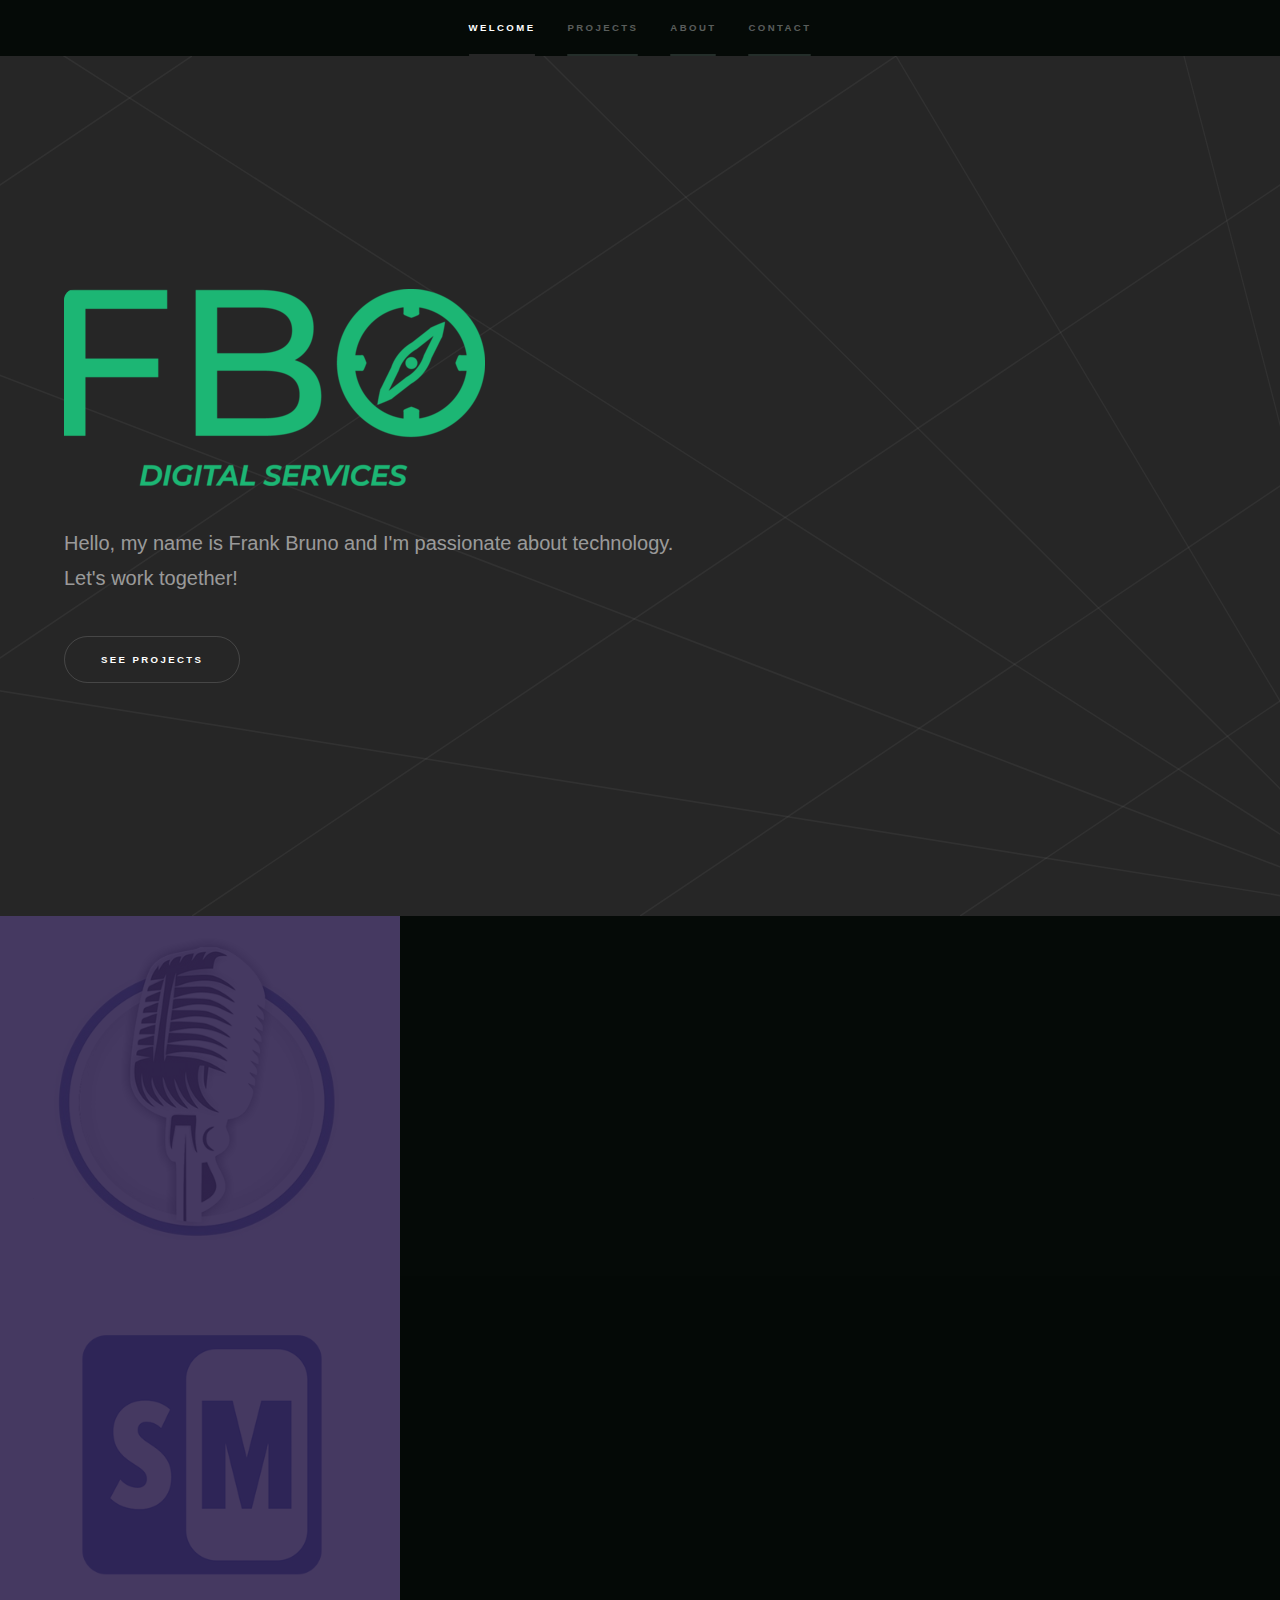
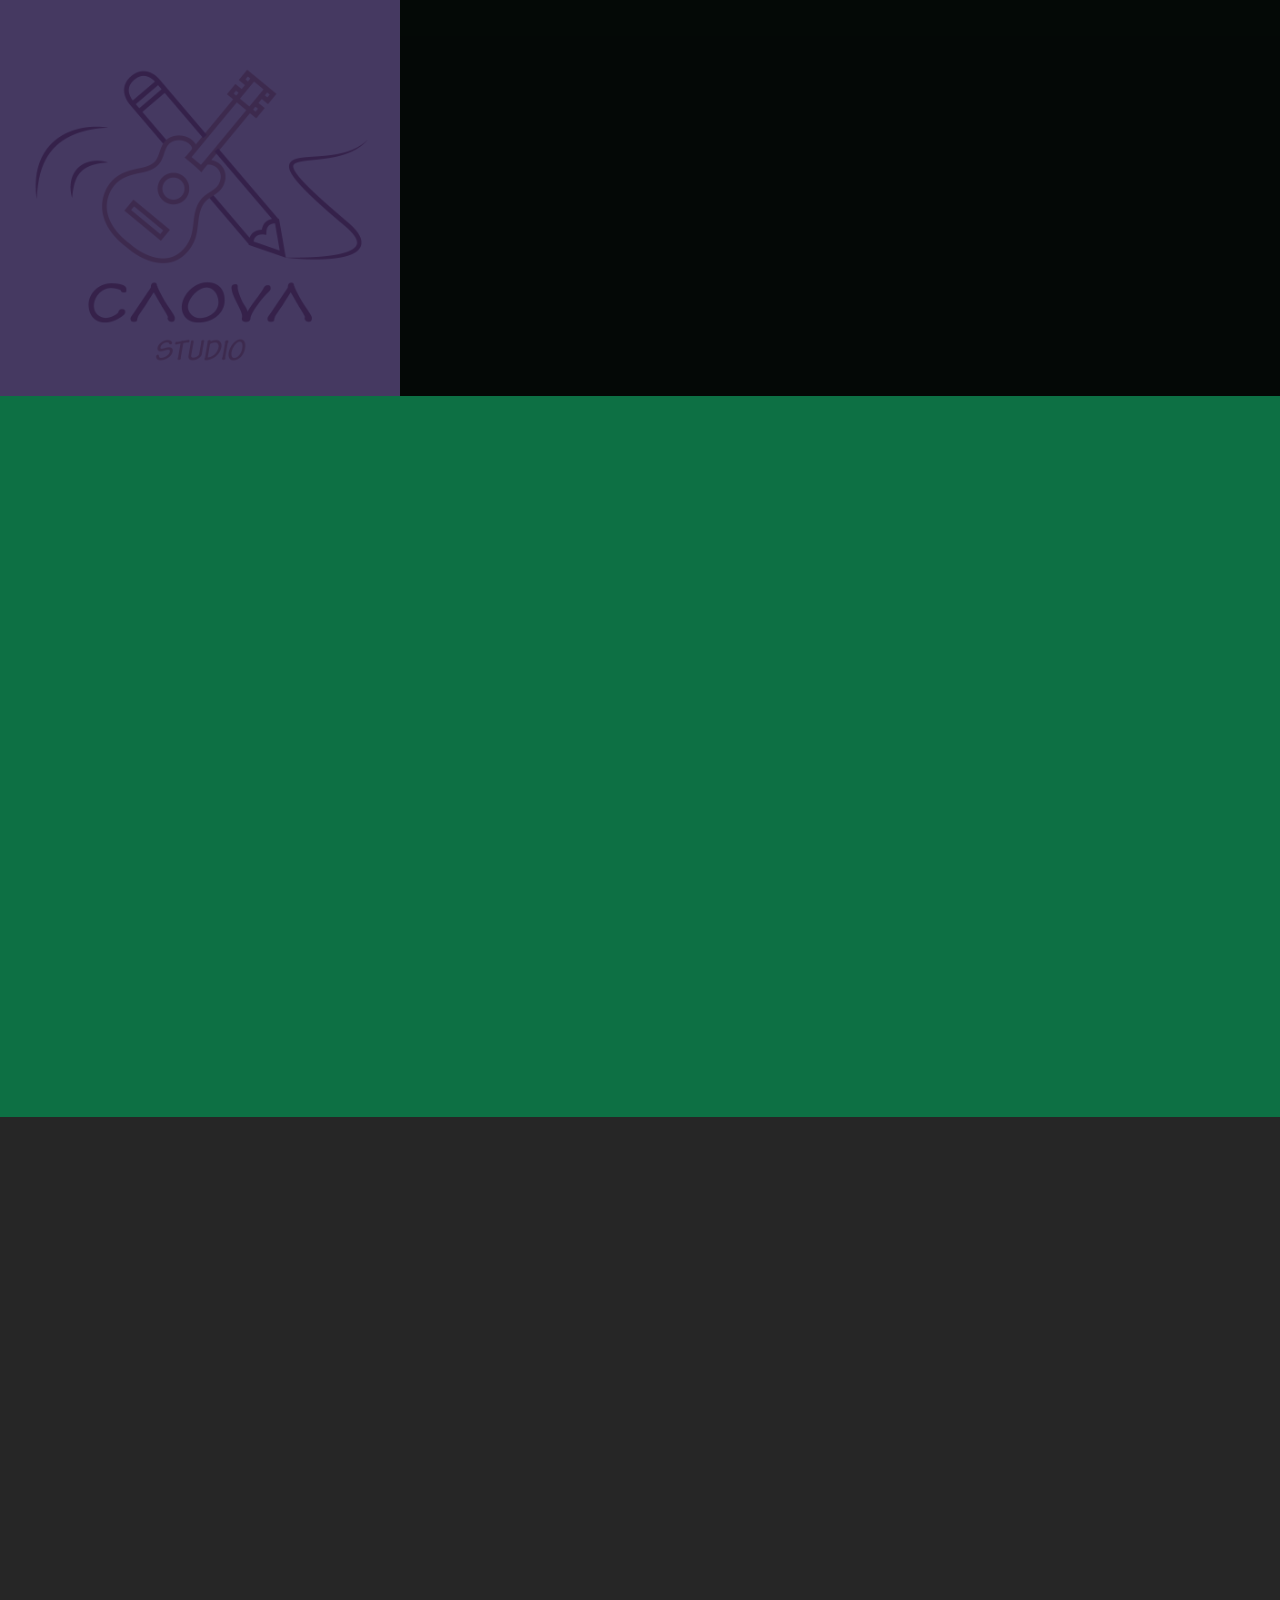
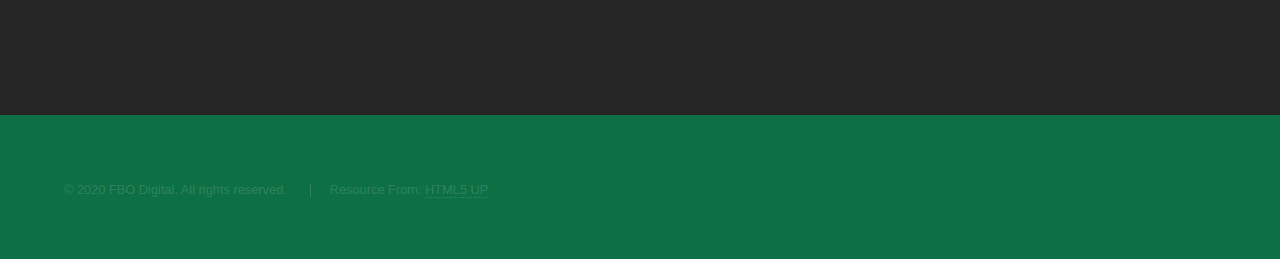
<file: index.html>
<!DOCTYPE html>
<!--
	Hyperspace by HTML5 UP
	html5up.net | @ajlkn
	Free for personal and commercial use under the CCA 3.0 license (html5up.net/license)
-->
<html>
  <head>
    <link rel="icon" href="images/fbo-32x32.png" />
    <title>FBO - Digital Services</title>
    <meta charset="utf-8" />
    <meta
      name="viewport"
      content="width=device-width, initial-scale=1, user-scalable=no"
    />
    <link rel="stylesheet" href="assets/css/main.css" />
    <noscript
      ><link rel="stylesheet" href="assets/css/noscript.css"
    /></noscript>
  </head>
  <body class="is-preload">
    <!-- Sidebar -->
    <section id="sidebar">
      <div class="inner">
        <nav>
          <ul>
            <li><a href="#intro">Welcome</a></li>
            <li><a href="#one">Projects</a></li>
            <li><a href="#two">About</a></li>
            <li><a href="#three">Contact</a></li>
          </ul>
        </nav>
      </div>
    </section>

    <!-- Wrapper -->
    <div id="wrapper">
      <!-- Intro -->
      <section id="intro" class="wrapper style1 fullscreen fade-up">
        <div class="inner">
          <h1>
            <a href="#" class="image"
              ><img
                src="images/fbo_color_eng.png"
                alt=""
                data-position="center center"
            /></a>
          </h1>
          <p>
            Hello, my name is Frank Bruno and I'm passionate about
            technology.<br />
            Let's work together!
          </p>
          <ul class="actions">
            <li><a href="#one" class="button scrolly">See Projects</a></li>
          </ul>
        </div>
      </section>

      <!-- One -->
      <section id="one" class="wrapper style2 spotlights">
        <section>
          <a href="#" class="image"
            ><img src="images/pic01.jpg" alt="" data-position="center center"
          /></a>
          <div class="content">
            <div class="inner">
              <h2>Laura Import - 2020</h2>
              <p>
                Graphic Design // Comunity Management //<br />Marketing & Ads //
                Video Edition
              </p>
              <ul class="actions">
                <li><a href="generic.html" class="button">See more</a></li>
              </ul>
            </div>
          </div>
        </section>
        <section>
          <a href="#" class="image"
            ><img src="images/pic02.jpg" alt="" data-position="center center"
          /></a>
          <div class="content">
            <div class="inner">
              <h2>Shopping Music - 2020</h2>
              <p>
                Data Analysis // Marketing & Ads //<br />Graphic Design //
                Social Media Management
              </p>
              <ul class="actions">
                <li><a href="generic.html#shop" class="button">See more</a></li>
              </ul>
            </div>
          </div>
        </section>
        <section>
          <a href="#" class="image"
            ><img src="images/pic03.png" alt="" data-position="center center"
          /></a>
          <div class="content">
            <div class="inner">
              <h2>CAOVA Studio - 2019</h2>
              <p>Branding // Naming // Stationery</p>
              <ul class="actions">
                <li>
                  <a href="generic.html#caova" class="button">See more</a>
                </li>
              </ul>
            </div>
          </div>
        </section>
      </section>

      <!-- Two -->
      <section id="two" class="wrapper style3 fade-up">
        <div class="inner">
          <h2>About me</h2>
          <p>
            I'm in constant training on technology issues.<br />I work in the
            following areas:
          </p>
          <div class="features">
            <section>
              <span class="icon solid major fa-desktop"></span>
              <h3>Design</h3>
              <p>
                The visual identity of a brand is very important. I can help you
                with advertising graphic design, management of social media,
                branding and other areas of design that you need.
              </p>
            </section>
            <section>
              <span class="icon solid major fa-lock"></span>
              <h3>Computer Security (Coming Soon)</h3>
              <p>
                I am studying to protect our digital life from threats and make
                it increasingly secure.
              </p>
            </section>
            <section>
              <span class="icon solid major fa-cog"></span>
              <h3>Marketing / Data Analysis</h3>
              <p>
                Data tells us things that we don't always see. To decrypt them I
                use Excel, Google Sheets, Google Analytics, Facebook Analytics, Power BI and Basic Python.
              </p>
            </section>
            <section>
              <span class="icon solid major fa-code"></span>
              <h3>Web Development (Coming Soon)</h3>
              <p>
                Everybody needs a website to express their ideas. That is why I
                am training in HTML, CSS, JS and Wordpress.
              </p>
            </section>
          </div>
        </div>
      </section>

      <!-- Three -->
      <section id="three" class="wrapper style1 fade-up">
        <div class="inner">
          <h2>Get in touch</h2>
          <p>
            I will be happy to work on your project. <br />Contact me to review
            the details.
          </p>
          <div class="split style1">
            <section>
              <ul class="contact">
                <li>
                  <h3>Location</h3>
                  <span>Arequipa - Perú</span>
                </li>
                <li>
                  <h3>Email</h3>
                  <span>info@fbo-digital.com</span>
                </li>
                <li>
                  <h3>Phone</h3>
                  <span>+51 991 503 338</span>
                </li>
                <li>
                  <h3>Social</h3>
                  <ul class="icons">
                    <li>
                      <a href="#" class="icon brands fa-twitter"
                        ><span class="label">Twitter</span></a
                      >
                    </li>
                    <li>
                      <a href="#" class="icon brands fa-facebook-f"
                        ><span class="label">Facebook</span></a
                      >
                    </li>
                    <li>
                      <a href="#" class="icon brands fa-github"
                        ><span class="label">GitHub</span></a
                      >
                    </li>
                    <li>
                      <a href="#" class="icon brands fa-instagram"
                        ><span class="label">Instagram</span></a
                      >
                    </li>
                    <li>
                      <a href="#" class="icon brands fa-linkedin-in"
                        ><span class="label">LinkedIn</span></a
                      >
                    </li>
                  </ul>
                </li>
              </ul>
            </section>
          </div>
        </div>
      </section>
    </div>

    <!-- Footer -->
    <footer id="footer" class="wrapper style1-alt">
      <div class="inner">
        <ul class="menu">
          <li>&copy; 2020 FBO Digital. All rights reserved.</li>
          <li>Resource From: <a href="http://html5up.net">HTML5 UP</a></li>
        </ul>
      </div>
    </footer>

    <!-- Scripts -->
    <script src="assets/js/jquery.min.js"></script>
    <script src="assets/js/jquery.scrollex.min.js"></script>
    <script src="assets/js/jquery.scrolly.min.js"></script>
    <script src="assets/js/browser.min.js"></script>
    <script src="assets/js/breakpoints.min.js"></script>
    <script src="assets/js/util.js"></script>
    <script src="assets/js/main.js"></script>
  </body>
</html>
</file>
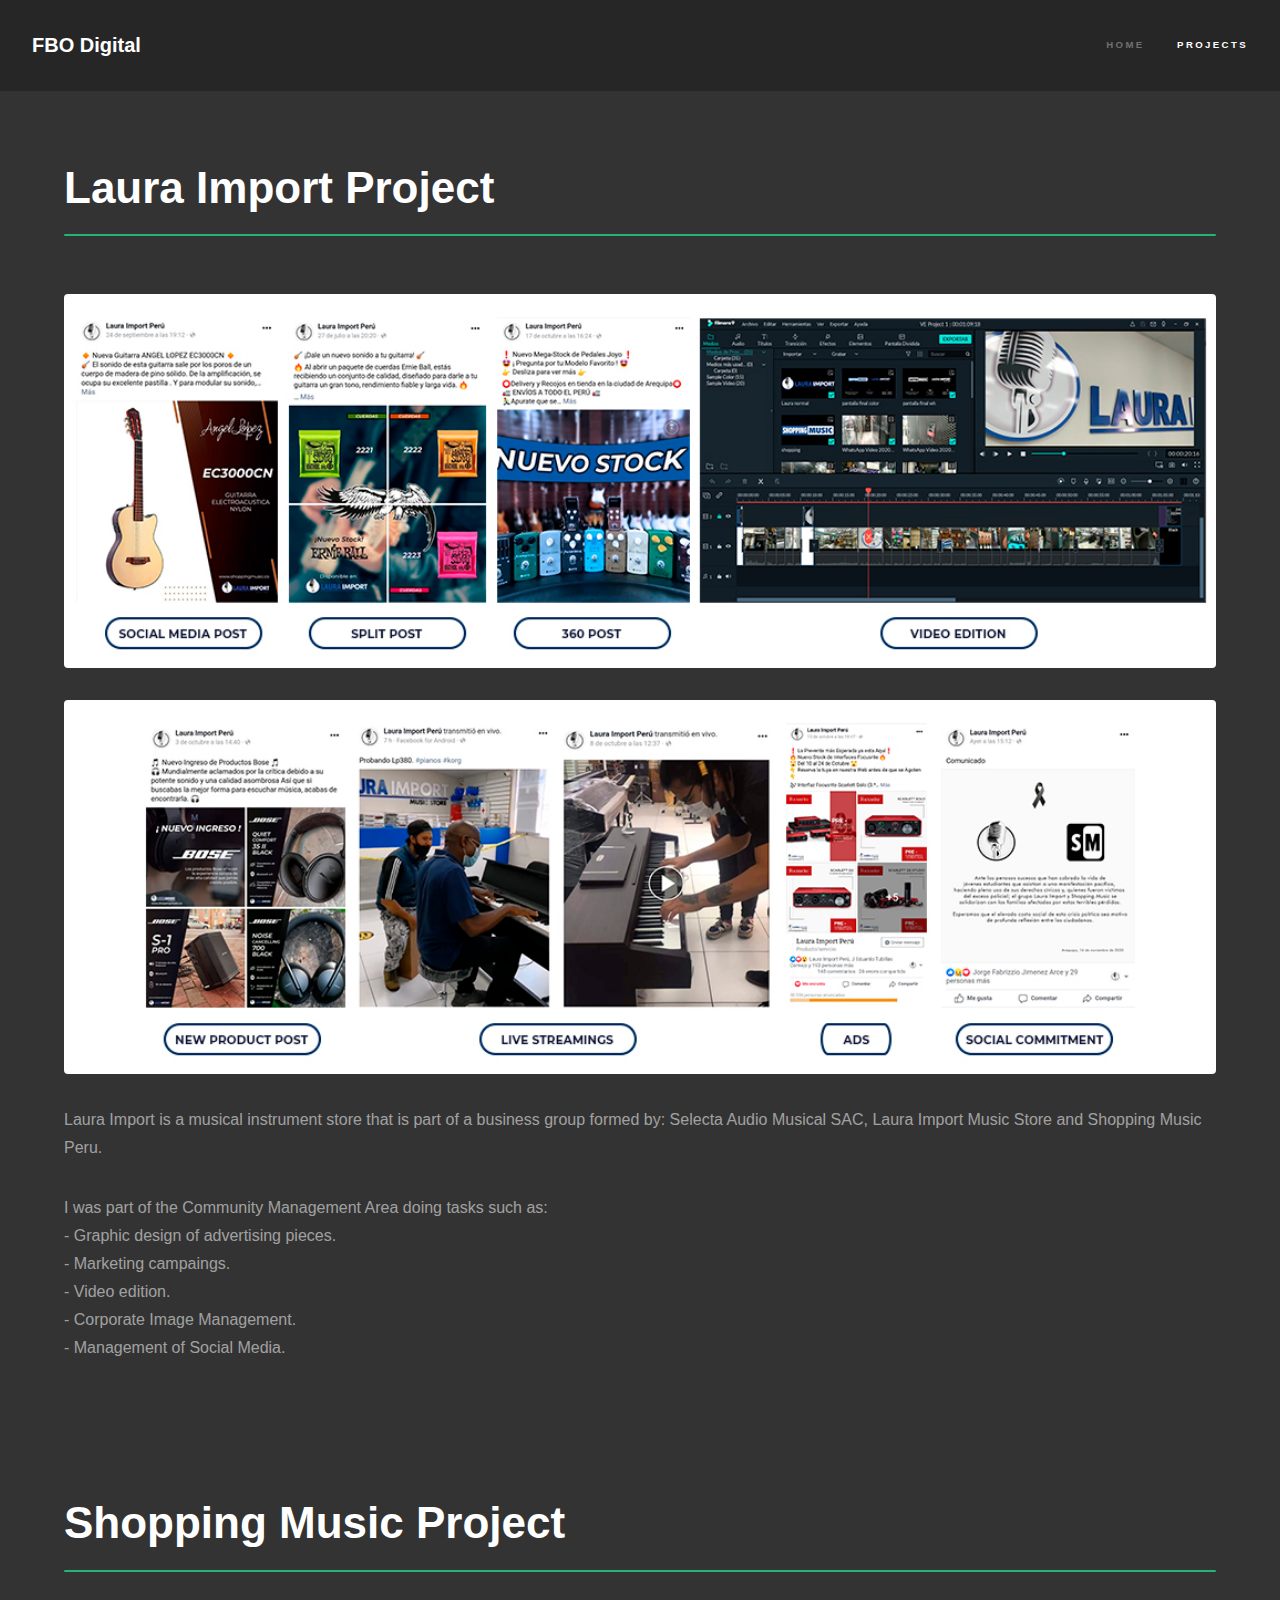
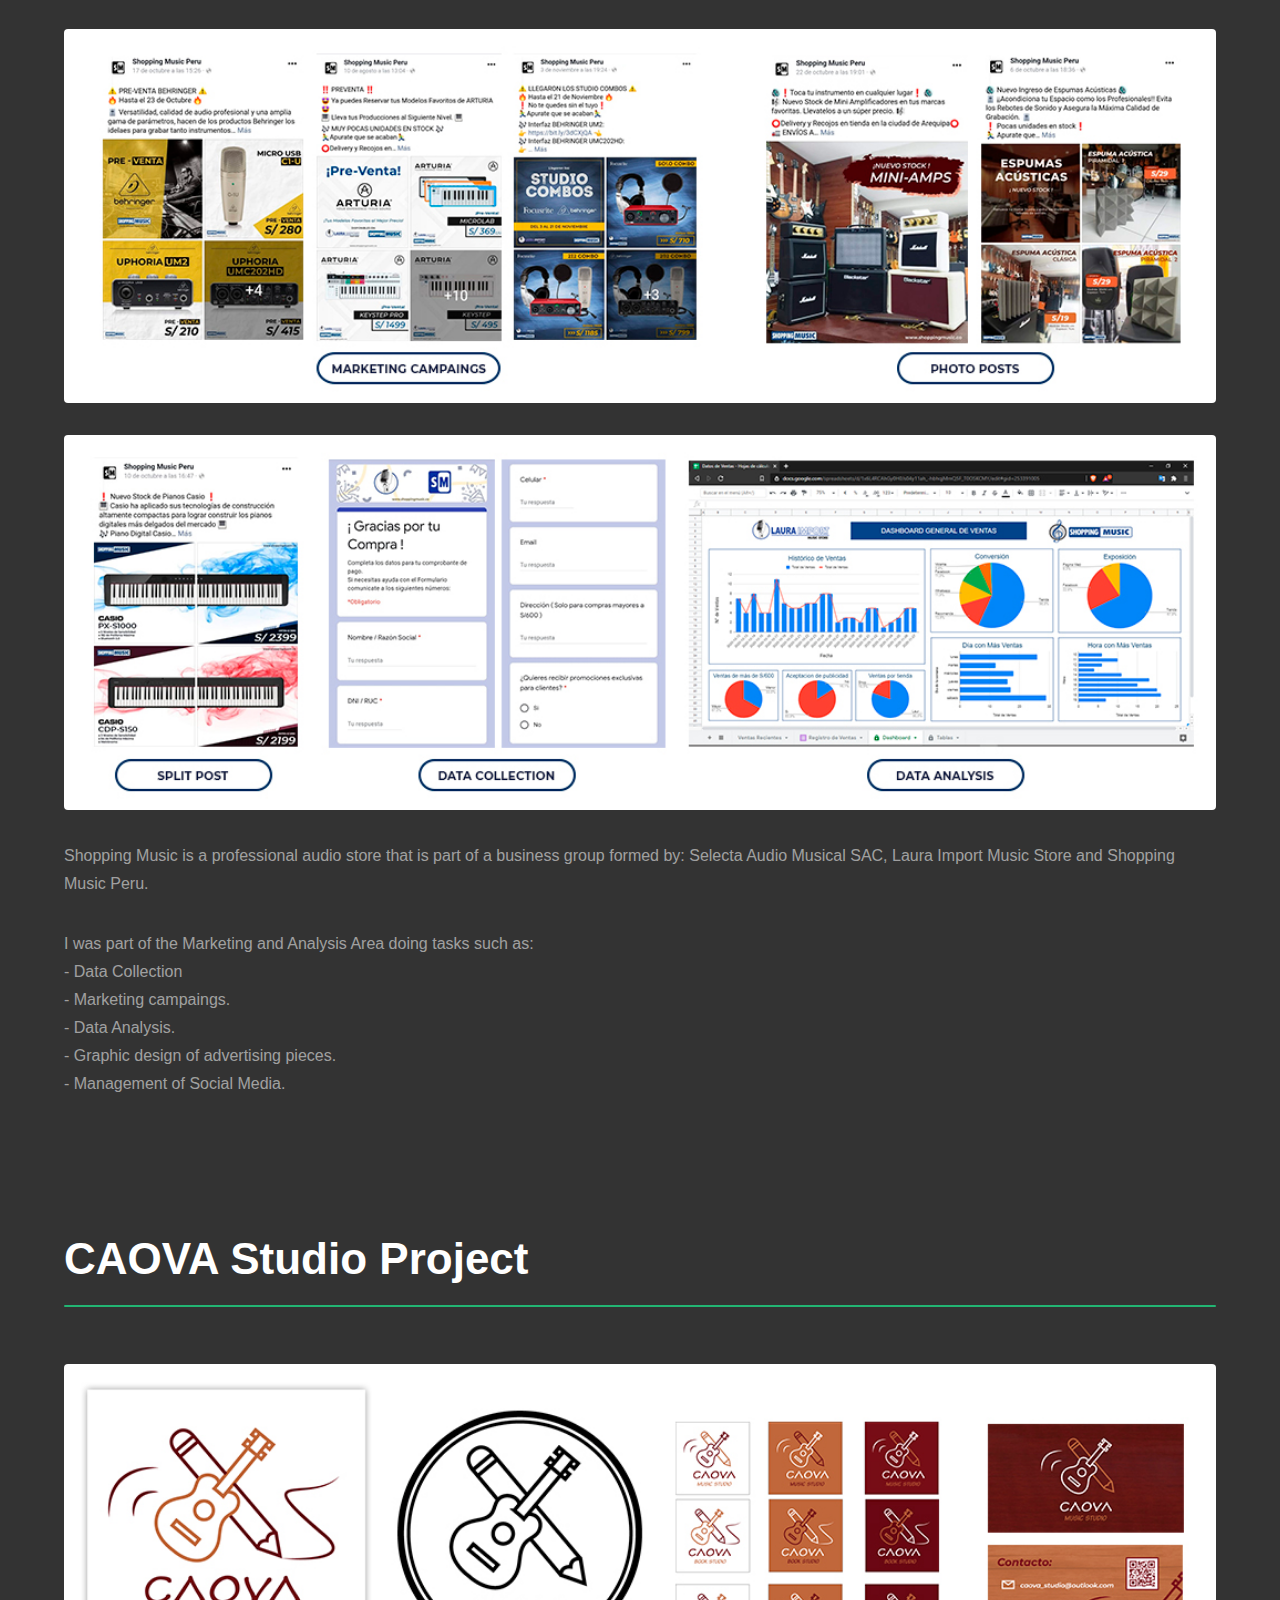
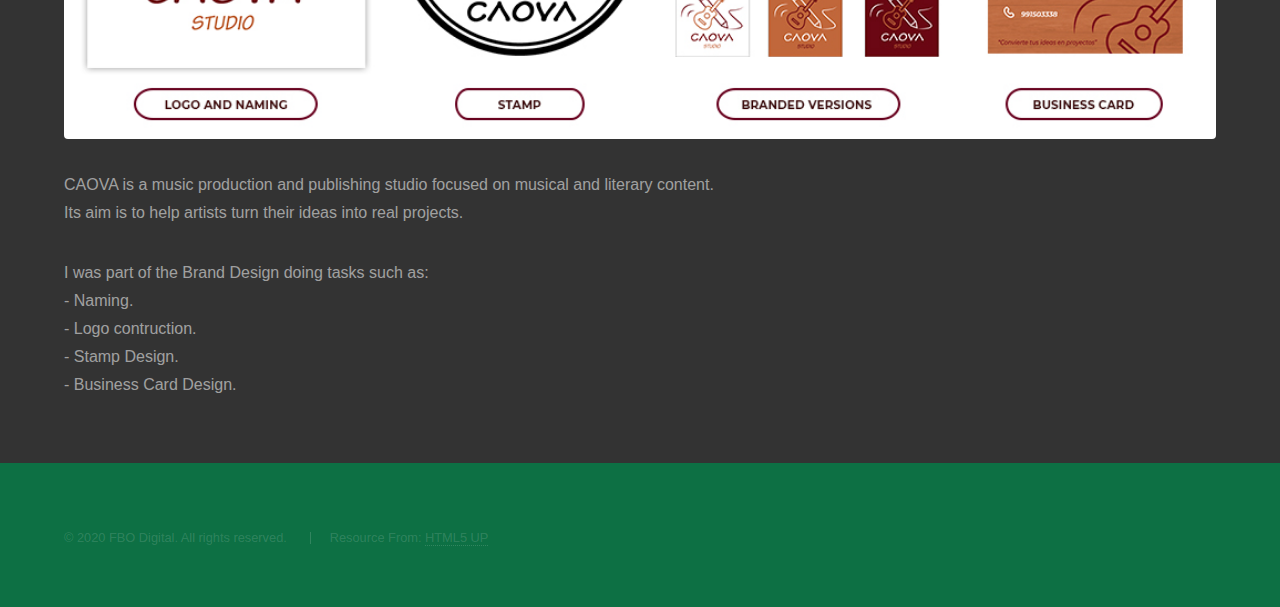
<file: generic.html>
<!DOCTYPE html>
<!--
	Hyperspace by HTML5 UP
	html5up.net | @ajlkn
	Free for personal and commercial use under the CCA 3.0 license (html5up.net/license)
-->
<html>
  <head>
    <link rel="icon" href="images/fbo-32x32.png" />
    <title>FBO Projects</title>
    <meta charset="utf-8" />
    <meta
      name="viewport"
      content="width=device-width, initial-scale=1, user-scalable=no"
    />
    <link rel="stylesheet" href="assets/css/main.css" />
    <noscript
      ><link rel="stylesheet" href="assets/css/noscript.css"
    /></noscript>
  </head>
  <body class="is-preload">
    <!-- Header -->
    <header id="header">
      <a href="index.html" class="title">FBO Digital</a>
      <nav>
        <ul>
          <li><a href="index.html">Home</a></li>
          <li><a href="generic.html" class="active">Projects</a></li>
        </ul>
      </nav>
    </header>

    <!-- Wrapper -->
    <div id="wrapper">
      <!-- Main -->
      <section id="main" class="wrapper">
        <div class="inner">
          <h1 class="major">Laura Import Project</h1>
          <span class="image fit"
            ><img src="images/laura_banner_1.jpg" alt=""
          /></span>
          <span class="image fit"
            ><img src="images/laura_banner_2.jpg" alt=""
          /></span>
          <p>
            Laura Import is a musical instrument store that is part of a
            business group formed by: Selecta Audio Musical SAC, Laura Import
            Music Store and Shopping Music Peru.
          </p>
          <p>
            I was part of the Community Management Area doing tasks such as:
            <br />- Graphic design of advertising pieces. <br />- Marketing
            campaings. <br />- Video edition. <br />- Corporate Image
            Management. <br />- Management of Social Media.
          </p>
        </div>
      </section>
      <section id="main" class="wrapper">
        <div class="inner" id="shop">
          <h1 class="major">Shopping Music Project</h1>
          <span class="image fit"
            ><img src="images/shopping_banner_1.jpg" alt=""
          /></span>
          <span class="image fit"
            ><img src="images/shopping_banner_2.jpg" alt=""
          /></span>
          <p>
            Shopping Music is a professional audio store that is part of a
            business group formed by: Selecta Audio Musical SAC, Laura Import
            Music Store and Shopping Music Peru.
          </p>
          <p>
            I was part of the Marketing and Analysis Area doing tasks such as:
            <br />- Data Collection <br />- Marketing campaings. <br />- Data
            Analysis. <br />- Graphic design of advertising pieces. <br />-
            Management of Social Media.
          </p>
        </div>
      </section>
      <section id="main" class="wrapper">
        <div class="inner" id="caova">
          <h1 class="major">CAOVA Studio Project</h1>
          <span class="image fit"
            ><img src="images/caova_banner.jpg" alt=""
          /></span>
          <p>
            CAOVA is a music production and publishing studio focused on musical
            and literary content. <br />Its aim is to help artists turn their
            ideas into real projects.
          </p>
          <p>
            I was part of the Brand Design doing tasks such as:
            <br />- Naming. <br />- Logo contruction. <br />- Stamp Design. <br />- Business Card Design.
          </p>
        </div>
      </section>
    </div>

    <!-- Footer -->
    <footer id="footer" class="wrapper alt">
      <div class="inner">
        <ul class="menu">
          <li>&copy; 2020 FBO Digital. All rights reserved.</li>
          <li>Resource From: <a href="http://html5up.net">HTML5 UP</a></li>
        </ul>
      </div>
    </footer>

    <!-- Scripts -->
    <script src="assets/js/jquery.min.js"></script>
    <script src="assets/js/jquery.scrollex.min.js"></script>
    <script src="assets/js/jquery.scrolly.min.js"></script>
    <script src="assets/js/browser.min.js"></script>
    <script src="assets/js/breakpoints.min.js"></script>
    <script src="assets/js/util.js"></script>
    <script src="assets/js/main.js"></script>
  </body>
</html>
</file>
<file: assets/css/noscript.css>
/*
	Hyperspace by HTML5 UP
	html5up.net | @ajlkn
	Free for personal and commercial use under the CCA 3.0 license (html5up.net/license)
*/

/* Spotlights */

	.spotlights > section > .image:before {
		opacity: 0 !important;
	}

	.spotlights > section > .content > .inner {
		-moz-transform: none !important;
		-webkit-transform: none !important;
		-ms-transform: none !important;
		transform: none !important;
		opacity: 1 !important;
	}

/* Wrapper */

	.wrapper > .inner {
		opacity: 1 !important;
		-moz-transform: none !important;
		-webkit-transform: none !important;
		-ms-transform: none !important;
		transform: none !important;
	}

/* Sidebar */

	#sidebar > .inner {
		opacity: 1 !important;
	}

	#sidebar nav > ul > li {
		-moz-transform: none !important;
		-webkit-transform: none !important;
		-ms-transform: none !important;
		transform: none !important;
		opacity: 1 !important;
	}
</file>
<file: assets/css/main.css>
@import url(fontawesome-all.min.css);

/*
	Hyperspace by HTML5 UP
	html5up.net | @ajlkn
	Free for personal and commercial use under the CCA 3.0 license (html5up.net/license)
*/

html,
body,
div,
span,
applet,
object,
iframe,
h1,
h2,
h3,
h4,
h5,
h6,
p,
blockquote,
pre,
a,
abbr,
acronym,
address,
big,
cite,
code,
del,
dfn,
em,
img,
ins,
kbd,
q,
s,
samp,
small,
strike,
strong,
sub,
sup,
tt,
var,
b,
u,
i,
center,
dl,
dt,
dd,
ol,
ul,
li,
fieldset,
form,
label,
legend,
table,
caption,
tbody,
tfoot,
thead,
tr,
th,
td,
article,
aside,
canvas,
details,
embed,
figure,
figcaption,
footer,
header,
hgroup,
menu,
nav,
output,
ruby,
section,
summary,
time,
mark,
audio,
video {
  margin: 0;
  padding: 0;
  border: 0;
  font-size: 100%;
  font: inherit;
  vertical-align: baseline;
}

article,
aside,
details,
figcaption,
figure,
footer,
header,
hgroup,
menu,
nav,
section {
  display: block;
}

body {
  line-height: 1;
}

ol,
ul {
  list-style: none;
}

blockquote,
q {
  quotes: none;
}

blockquote:before,
blockquote:after,
q:before,
q:after {
  content: "";
  content: none;
}

table {
  border-collapse: collapse;
  border-spacing: 0;
}

body {
  -webkit-text-size-adjust: none;
}

mark {
  background-color: transparent;
  color: inherit;
}

input::-moz-focus-inner {
  border: 0;
  padding: 0;
}

input,
select,
textarea {
  -moz-appearance: none;
  -webkit-appearance: none;
  -ms-appearance: none;
  appearance: none;
}

/* Basic */

@-ms-viewport {
  width: device-width;
}

body {
  -ms-overflow-style: scrollbar;
}

@media screen and (max-width: 480px) {
  html,
  body {
    min-width: 320px;
  }
}

html {
  box-sizing: border-box;
}

*,
*:before,
*:after {
  box-sizing: inherit;
}

body {
  background: #333333;
}

body.is-preload *,
body.is-preload *:before,
body.is-preload *:after {
  -moz-animation: none !important;
  -webkit-animation: none !important;
  -ms-animation: none !important;
  animation: none !important;
  -moz-transition: none !important;
  -webkit-transition: none !important;
  -ms-transition: none !important;
  transition: none !important;
}

/* Type */

body,
input,
select,
textarea {
  color: rgba(255, 255, 255, 0.55);
  font-family: Arial, Helvetica, sans-serif;
  font-size: 16.5pt;
  font-weight: normal;
  line-height: 1.75;
}

@media screen and (max-width: 1680px) {
  body,
  input,
  select,
  textarea {
    font-size: 13pt;
  }
}

@media screen and (max-width: 1280px) {
  body,
  input,
  select,
  textarea {
    font-size: 12pt;
  }
}

@media screen and (max-width: 360px) {
  body,
  input,
  select,
  textarea {
    font-size: 11pt;
  }
}

a {
  -moz-transition: color 0.2s ease, border-bottom-color 0.2s ease;
  -webkit-transition: color 0.2s ease, border-bottom-color 0.2s ease;
  -ms-transition: color 0.2s ease, border-bottom-color 0.2s ease;
  transition: color 0.2s ease, border-bottom-color 0.2s ease;
  border-bottom: dotted 1px rgba(255, 255, 255, 0.35);
  color: inherit;
  text-decoration: none;
}

a:hover {
  border-bottom-color: transparent;
  color: #ffffff;
}

strong,
b {
  color: #ffffff;
  font-weight: bold;
}

em,
i {
  font-style: italic;
}

p {
  margin: 0 0 2em 0;
}

h1,
h2,
h3,
h4,
h5,
h6 {
  color: #ffffff;
  font-weight: bold;
  line-height: 1.5;
  margin: 0 0 0.5em 0;
}

h1 a,
h2 a,
h3 a,
h4 a,
h5 a,
h6 a {
  color: inherit;
  text-decoration: none;
}

h1 {
  font-size: 2.75em;
}

h1.major {
  margin: 0 0 1.3em 0;
  position: relative;
  padding-bottom: 0.35em;
}

h1.major:after {
  background-image: -moz-linear-gradient(to right, #262626, #22b573);
  background-image: -webkit-linear-gradient(to right, #262626, #22b573);
  background-image: -ms-linear-gradient(to right, #262626, #22b573);
  background-image: linear-gradient(to right, #22b573, #22b573);
  -moz-transition: max-width 0.2s ease;
  -webkit-transition: max-width 0.2s ease;
  -ms-transition: max-width 0.2s ease;
  transition: max-width 0.2s ease;
  border-radius: 0.2em;
  bottom: 0;
  content: "";
  height: 0.05em;
  position: absolute;
  right: 0;
  width: 100%;
}

h2 {
  font-size: 1.75em;
}

h3 {
  font-size: 1.1em;
}

h4 {
  font-size: 1em;
}

h5 {
  font-size: 0.8em;
}

h6 {
  font-size: 0.6em;
}

@media screen and (max-width: 736px) {
  h1 {
    font-size: 2em;
  }

  h2 {
    font-size: 1.25em;
  }

  h3 {
    font-size: 1em;
  }

  h4 {
    font-size: 0.8em;
  }

  h5 {
    font-size: 0.6em;
  }

  h6 {
    font-size: 0.6em;
  }
}

sub {
  font-size: 0.8em;
  position: relative;
  top: 0.5em;
}

sup {
  font-size: 0.8em;
  position: relative;
  top: -0.5em;
}

blockquote {
  border-left: solid 4px rgba(255, 255, 255, 0.15);
  font-style: italic;
  margin: 0 0 2em 0;
  padding: 0.5em 0 0.5em 2em;
}

code {
  background: rgba(255, 255, 255, 0.05);
  border-radius: 0.25em;
  border: solid 1px rgba(255, 255, 255, 0.15);
  font-family: "Courier New", monospace;
  font-size: 0.9em;
  margin: 0 0.25em;
  padding: 0.25em 0.65em;
}

pre {
  -webkit-overflow-scrolling: touch;
  font-family: "Courier New", monospace;
  font-size: 0.9em;
  margin: 0 0 2em 0;
}

pre code {
  display: block;
  line-height: 1.75em;
  padding: 1em 1.5em;
  overflow-x: auto;
}

hr {
  border: 0;
  border-bottom: solid 1px rgba(255, 255, 255, 0.15);
  margin: 2em 0;
}

hr.major {
  margin: 3em 0;
}

.align-left {
  text-align: left;
}

.align-center {
  text-align: center;
}

.align-right {
  text-align: right;
}

/* Row */

.row {
  display: flex;
  flex-wrap: wrap;
  box-sizing: border-box;
  align-items: stretch;
}

.row > * {
  box-sizing: border-box;
}

.row.gtr-uniform > * > :last-child {
  margin-bottom: 0;
}

.row.aln-left {
  justify-content: flex-start;
}

.row.aln-center {
  justify-content: center;
}

.row.aln-right {
  justify-content: flex-end;
}

.row.aln-top {
  align-items: flex-start;
}

.row.aln-middle {
  align-items: center;
}

.row.aln-bottom {
  align-items: flex-end;
}

.row > .imp {
  order: -1;
}

.row > .col-1 {
  width: 8.33333%;
}

.row > .off-1 {
  margin-left: 8.33333%;
}

.row > .col-2 {
  width: 16.66667%;
}

.row > .off-2 {
  margin-left: 16.66667%;
}

.row > .col-3 {
  width: 25%;
}

.row > .off-3 {
  margin-left: 25%;
}

.row > .col-4 {
  width: 33.33333%;
}

.row > .off-4 {
  margin-left: 33.33333%;
}

.row > .col-5 {
  width: 41.66667%;
}

.row > .off-5 {
  margin-left: 41.66667%;
}

.row > .col-6 {
  width: 50%;
}

.row > .off-6 {
  margin-left: 50%;
}

.row > .col-7 {
  width: 58.33333%;
}

.row > .off-7 {
  margin-left: 58.33333%;
}

.row > .col-8 {
  width: 66.66667%;
}

.row > .off-8 {
  margin-left: 66.66667%;
}

.row > .col-9 {
  width: 75%;
}

.row > .off-9 {
  margin-left: 75%;
}

.row > .col-10 {
  width: 83.33333%;
}

.row > .off-10 {
  margin-left: 83.33333%;
}

.row > .col-11 {
  width: 91.66667%;
}

.row > .off-11 {
  margin-left: 91.66667%;
}

.row > .col-12 {
  width: 100%;
}

.row > .off-12 {
  margin-left: 100%;
}

.row.gtr-0 {
  margin-top: 0;
  margin-left: 0em;
}

.row.gtr-0 > * {
  padding: 0 0 0 0em;
}

.row.gtr-0.gtr-uniform {
  margin-top: 0em;
}

.row.gtr-0.gtr-uniform > * {
  padding-top: 0em;
}

.row.gtr-25 {
  margin-top: 0;
  margin-left: -0.375em;
}

.row.gtr-25 > * {
  padding: 0 0 0 0.375em;
}

.row.gtr-25.gtr-uniform {
  margin-top: -0.375em;
}

.row.gtr-25.gtr-uniform > * {
  padding-top: 0.375em;
}

.row.gtr-50 {
  margin-top: 0;
  margin-left: -0.75em;
}

.row.gtr-50 > * {
  padding: 0 0 0 0.75em;
}

.row.gtr-50.gtr-uniform {
  margin-top: -0.75em;
}

.row.gtr-50.gtr-uniform > * {
  padding-top: 0.75em;
}

.row {
  margin-top: 0;
  margin-left: -1.5em;
}

.row > * {
  padding: 0 0 0 1.5em;
}

.row.gtr-uniform {
  margin-top: -1.5em;
}

.row.gtr-uniform > * {
  padding-top: 1.5em;
}

.row.gtr-150 {
  margin-top: 0;
  margin-left: -2.25em;
}

.row.gtr-150 > * {
  padding: 0 0 0 2.25em;
}

.row.gtr-150.gtr-uniform {
  margin-top: -2.25em;
}

.row.gtr-150.gtr-uniform > * {
  padding-top: 2.25em;
}

.row.gtr-200 {
  margin-top: 0;
  margin-left: -3em;
}

.row.gtr-200 > * {
  padding: 0 0 0 3em;
}

.row.gtr-200.gtr-uniform {
  margin-top: -3em;
}

.row.gtr-200.gtr-uniform > * {
  padding-top: 3em;
}

@media screen and (max-width: 1680px) {
  .row {
    display: flex;
    flex-wrap: wrap;
    box-sizing: border-box;
    align-items: stretch;
  }

  .row > * {
    box-sizing: border-box;
  }

  .row.gtr-uniform > * > :last-child {
    margin-bottom: 0;
  }

  .row.aln-left {
    justify-content: flex-start;
  }

  .row.aln-center {
    justify-content: center;
  }

  .row.aln-right {
    justify-content: flex-end;
  }

  .row.aln-top {
    align-items: flex-start;
  }

  .row.aln-middle {
    align-items: center;
  }

  .row.aln-bottom {
    align-items: flex-end;
  }

  .row > .imp-xlarge {
    order: -1;
  }

  .row > .col-1-xlarge {
    width: 8.33333%;
  }

  .row > .off-1-xlarge {
    margin-left: 8.33333%;
  }

  .row > .col-2-xlarge {
    width: 16.66667%;
  }

  .row > .off-2-xlarge {
    margin-left: 16.66667%;
  }

  .row > .col-3-xlarge {
    width: 25%;
  }

  .row > .off-3-xlarge {
    margin-left: 25%;
  }

  .row > .col-4-xlarge {
    width: 33.33333%;
  }

  .row > .off-4-xlarge {
    margin-left: 33.33333%;
  }

  .row > .col-5-xlarge {
    width: 41.66667%;
  }

  .row > .off-5-xlarge {
    margin-left: 41.66667%;
  }

  .row > .col-6-xlarge {
    width: 50%;
  }

  .row > .off-6-xlarge {
    margin-left: 50%;
  }

  .row > .col-7-xlarge {
    width: 58.33333%;
  }

  .row > .off-7-xlarge {
    margin-left: 58.33333%;
  }

  .row > .col-8-xlarge {
    width: 66.66667%;
  }

  .row > .off-8-xlarge {
    margin-left: 66.66667%;
  }

  .row > .col-9-xlarge {
    width: 75%;
  }

  .row > .off-9-xlarge {
    margin-left: 75%;
  }

  .row > .col-10-xlarge {
    width: 83.33333%;
  }

  .row > .off-10-xlarge {
    margin-left: 83.33333%;
  }

  .row > .col-11-xlarge {
    width: 91.66667%;
  }

  .row > .off-11-xlarge {
    margin-left: 91.66667%;
  }

  .row > .col-12-xlarge {
    width: 100%;
  }

  .row > .off-12-xlarge {
    margin-left: 100%;
  }

  .row.gtr-0 {
    margin-top: 0;
    margin-left: 0em;
  }

  .row.gtr-0 > * {
    padding: 0 0 0 0em;
  }

  .row.gtr-0.gtr-uniform {
    margin-top: 0em;
  }

  .row.gtr-0.gtr-uniform > * {
    padding-top: 0em;
  }

  .row.gtr-25 {
    margin-top: 0;
    margin-left: -0.375em;
  }

  .row.gtr-25 > * {
    padding: 0 0 0 0.375em;
  }

  .row.gtr-25.gtr-uniform {
    margin-top: -0.375em;
  }

  .row.gtr-25.gtr-uniform > * {
    padding-top: 0.375em;
  }

  .row.gtr-50 {
    margin-top: 0;
    margin-left: -0.75em;
  }

  .row.gtr-50 > * {
    padding: 0 0 0 0.75em;
  }

  .row.gtr-50.gtr-uniform {
    margin-top: -0.75em;
  }

  .row.gtr-50.gtr-uniform > * {
    padding-top: 0.75em;
  }

  .row {
    margin-top: 0;
    margin-left: -1.5em;
  }

  .row > * {
    padding: 0 0 0 1.5em;
  }

  .row.gtr-uniform {
    margin-top: -1.5em;
  }

  .row.gtr-uniform > * {
    padding-top: 1.5em;
  }

  .row.gtr-150 {
    margin-top: 0;
    margin-left: -2.25em;
  }

  .row.gtr-150 > * {
    padding: 0 0 0 2.25em;
  }

  .row.gtr-150.gtr-uniform {
    margin-top: -2.25em;
  }

  .row.gtr-150.gtr-uniform > * {
    padding-top: 2.25em;
  }

  .row.gtr-200 {
    margin-top: 0;
    margin-left: -3em;
  }

  .row.gtr-200 > * {
    padding: 0 0 0 3em;
  }

  .row.gtr-200.gtr-uniform {
    margin-top: -3em;
  }

  .row.gtr-200.gtr-uniform > * {
    padding-top: 3em;
  }
}

@media screen and (max-width: 1280px) {
  .row {
    display: flex;
    flex-wrap: wrap;
    box-sizing: border-box;
    align-items: stretch;
  }

  .row > * {
    box-sizing: border-box;
  }

  .row.gtr-uniform > * > :last-child {
    margin-bottom: 0;
  }

  .row.aln-left {
    justify-content: flex-start;
  }

  .row.aln-center {
    justify-content: center;
  }

  .row.aln-right {
    justify-content: flex-end;
  }

  .row.aln-top {
    align-items: flex-start;
  }

  .row.aln-middle {
    align-items: center;
  }

  .row.aln-bottom {
    align-items: flex-end;
  }

  .row > .imp-large {
    order: -1;
  }

  .row > .col-1-large {
    width: 8.33333%;
  }

  .row > .off-1-large {
    margin-left: 8.33333%;
  }

  .row > .col-2-large {
    width: 16.66667%;
  }

  .row > .off-2-large {
    margin-left: 16.66667%;
  }

  .row > .col-3-large {
    width: 25%;
  }

  .row > .off-3-large {
    margin-left: 25%;
  }

  .row > .col-4-large {
    width: 33.33333%;
  }

  .row > .off-4-large {
    margin-left: 33.33333%;
  }

  .row > .col-5-large {
    width: 41.66667%;
  }

  .row > .off-5-large {
    margin-left: 41.66667%;
  }

  .row > .col-6-large {
    width: 50%;
  }

  .row > .off-6-large {
    margin-left: 50%;
  }

  .row > .col-7-large {
    width: 58.33333%;
  }

  .row > .off-7-large {
    margin-left: 58.33333%;
  }

  .row > .col-8-large {
    width: 66.66667%;
  }

  .row > .off-8-large {
    margin-left: 66.66667%;
  }

  .row > .col-9-large {
    width: 75%;
  }

  .row > .off-9-large {
    margin-left: 75%;
  }

  .row > .col-10-large {
    width: 83.33333%;
  }

  .row > .off-10-large {
    margin-left: 83.33333%;
  }

  .row > .col-11-large {
    width: 91.66667%;
  }

  .row > .off-11-large {
    margin-left: 91.66667%;
  }

  .row > .col-12-large {
    width: 100%;
  }

  .row > .off-12-large {
    margin-left: 100%;
  }

  .row.gtr-0 {
    margin-top: 0;
    margin-left: 0em;
  }

  .row.gtr-0 > * {
    padding: 0 0 0 0em;
  }

  .row.gtr-0.gtr-uniform {
    margin-top: 0em;
  }

  .row.gtr-0.gtr-uniform > * {
    padding-top: 0em;
  }

  .row.gtr-25 {
    margin-top: 0;
    margin-left: -0.375em;
  }

  .row.gtr-25 > * {
    padding: 0 0 0 0.375em;
  }

  .row.gtr-25.gtr-uniform {
    margin-top: -0.375em;
  }

  .row.gtr-25.gtr-uniform > * {
    padding-top: 0.375em;
  }

  .row.gtr-50 {
    margin-top: 0;
    margin-left: -0.75em;
  }

  .row.gtr-50 > * {
    padding: 0 0 0 0.75em;
  }

  .row.gtr-50.gtr-uniform {
    margin-top: -0.75em;
  }

  .row.gtr-50.gtr-uniform > * {
    padding-top: 0.75em;
  }

  .row {
    margin-top: 0;
    margin-left: -1.5em;
  }

  .row > * {
    padding: 0 0 0 1.5em;
  }

  .row.gtr-uniform {
    margin-top: -1.5em;
  }

  .row.gtr-uniform > * {
    padding-top: 1.5em;
  }

  .row.gtr-150 {
    margin-top: 0;
    margin-left: -2.25em;
  }

  .row.gtr-150 > * {
    padding: 0 0 0 2.25em;
  }

  .row.gtr-150.gtr-uniform {
    margin-top: -2.25em;
  }

  .row.gtr-150.gtr-uniform > * {
    padding-top: 2.25em;
  }

  .row.gtr-200 {
    margin-top: 0;
    margin-left: -3em;
  }

  .row.gtr-200 > * {
    padding: 0 0 0 3em;
  }

  .row.gtr-200.gtr-uniform {
    margin-top: -3em;
  }

  .row.gtr-200.gtr-uniform > * {
    padding-top: 3em;
  }
}

@media screen and (max-width: 980px) {
  .row {
    display: flex;
    flex-wrap: wrap;
    box-sizing: border-box;
    align-items: stretch;
  }

  .row > * {
    box-sizing: border-box;
  }

  .row.gtr-uniform > * > :last-child {
    margin-bottom: 0;
  }

  .row.aln-left {
    justify-content: flex-start;
  }

  .row.aln-center {
    justify-content: center;
  }

  .row.aln-right {
    justify-content: flex-end;
  }

  .row.aln-top {
    align-items: flex-start;
  }

  .row.aln-middle {
    align-items: center;
  }

  .row.aln-bottom {
    align-items: flex-end;
  }

  .row > .imp-medium {
    order: -1;
  }

  .row > .col-1-medium {
    width: 8.33333%;
  }

  .row > .off-1-medium {
    margin-left: 8.33333%;
  }

  .row > .col-2-medium {
    width: 16.66667%;
  }

  .row > .off-2-medium {
    margin-left: 16.66667%;
  }

  .row > .col-3-medium {
    width: 25%;
  }

  .row > .off-3-medium {
    margin-left: 25%;
  }

  .row > .col-4-medium {
    width: 33.33333%;
  }

  .row > .off-4-medium {
    margin-left: 33.33333%;
  }

  .row > .col-5-medium {
    width: 41.66667%;
  }

  .row > .off-5-medium {
    margin-left: 41.66667%;
  }

  .row > .col-6-medium {
    width: 50%;
  }

  .row > .off-6-medium {
    margin-left: 50%;
  }

  .row > .col-7-medium {
    width: 58.33333%;
  }

  .row > .off-7-medium {
    margin-left: 58.33333%;
  }

  .row > .col-8-medium {
    width: 66.66667%;
  }

  .row > .off-8-medium {
    margin-left: 66.66667%;
  }

  .row > .col-9-medium {
    width: 75%;
  }

  .row > .off-9-medium {
    margin-left: 75%;
  }

  .row > .col-10-medium {
    width: 83.33333%;
  }

  .row > .off-10-medium {
    margin-left: 83.33333%;
  }

  .row > .col-11-medium {
    width: 91.66667%;
  }

  .row > .off-11-medium {
    margin-left: 91.66667%;
  }

  .row > .col-12-medium {
    width: 100%;
  }

  .row > .off-12-medium {
    margin-left: 100%;
  }

  .row.gtr-0 {
    margin-top: 0;
    margin-left: 0em;
  }

  .row.gtr-0 > * {
    padding: 0 0 0 0em;
  }

  .row.gtr-0.gtr-uniform {
    margin-top: 0em;
  }

  .row.gtr-0.gtr-uniform > * {
    padding-top: 0em;
  }

  .row.gtr-25 {
    margin-top: 0;
    margin-left: -0.375em;
  }

  .row.gtr-25 > * {
    padding: 0 0 0 0.375em;
  }

  .row.gtr-25.gtr-uniform {
    margin-top: -0.375em;
  }

  .row.gtr-25.gtr-uniform > * {
    padding-top: 0.375em;
  }

  .row.gtr-50 {
    margin-top: 0;
    margin-left: -0.75em;
  }

  .row.gtr-50 > * {
    padding: 0 0 0 0.75em;
  }

  .row.gtr-50.gtr-uniform {
    margin-top: -0.75em;
  }

  .row.gtr-50.gtr-uniform > * {
    padding-top: 0.75em;
  }

  .row {
    margin-top: 0;
    margin-left: -1.5em;
  }

  .row > * {
    padding: 0 0 0 1.5em;
  }

  .row.gtr-uniform {
    margin-top: -1.5em;
  }

  .row.gtr-uniform > * {
    padding-top: 1.5em;
  }

  .row.gtr-150 {
    margin-top: 0;
    margin-left: -2.25em;
  }

  .row.gtr-150 > * {
    padding: 0 0 0 2.25em;
  }

  .row.gtr-150.gtr-uniform {
    margin-top: -2.25em;
  }

  .row.gtr-150.gtr-uniform > * {
    padding-top: 2.25em;
  }

  .row.gtr-200 {
    margin-top: 0;
    margin-left: -3em;
  }

  .row.gtr-200 > * {
    padding: 0 0 0 3em;
  }

  .row.gtr-200.gtr-uniform {
    margin-top: -3em;
  }

  .row.gtr-200.gtr-uniform > * {
    padding-top: 3em;
  }
}

@media screen and (max-width: 736px) {
  .row {
    display: flex;
    flex-wrap: wrap;
    box-sizing: border-box;
    align-items: stretch;
  }

  .row > * {
    box-sizing: border-box;
  }

  .row.gtr-uniform > * > :last-child {
    margin-bottom: 0;
  }

  .row.aln-left {
    justify-content: flex-start;
  }

  .row.aln-center {
    justify-content: center;
  }

  .row.aln-right {
    justify-content: flex-end;
  }

  .row.aln-top {
    align-items: flex-start;
  }

  .row.aln-middle {
    align-items: center;
  }

  .row.aln-bottom {
    align-items: flex-end;
  }

  .row > .imp-small {
    order: -1;
  }

  .row > .col-1-small {
    width: 8.33333%;
  }

  .row > .off-1-small {
    margin-left: 8.33333%;
  }

  .row > .col-2-small {
    width: 16.66667%;
  }

  .row > .off-2-small {
    margin-left: 16.66667%;
  }

  .row > .col-3-small {
    width: 25%;
  }

  .row > .off-3-small {
    margin-left: 25%;
  }

  .row > .col-4-small {
    width: 33.33333%;
  }

  .row > .off-4-small {
    margin-left: 33.33333%;
  }

  .row > .col-5-small {
    width: 41.66667%;
  }

  .row > .off-5-small {
    margin-left: 41.66667%;
  }

  .row > .col-6-small {
    width: 50%;
  }

  .row > .off-6-small {
    margin-left: 50%;
  }

  .row > .col-7-small {
    width: 58.33333%;
  }

  .row > .off-7-small {
    margin-left: 58.33333%;
  }

  .row > .col-8-small {
    width: 66.66667%;
  }

  .row > .off-8-small {
    margin-left: 66.66667%;
  }

  .row > .col-9-small {
    width: 75%;
  }

  .row > .off-9-small {
    margin-left: 75%;
  }

  .row > .col-10-small {
    width: 83.33333%;
  }

  .row > .off-10-small {
    margin-left: 83.33333%;
  }

  .row > .col-11-small {
    width: 91.66667%;
  }

  .row > .off-11-small {
    margin-left: 91.66667%;
  }

  .row > .col-12-small {
    width: 100%;
  }

  .row > .off-12-small {
    margin-left: 100%;
  }

  .row.gtr-0 {
    margin-top: 0;
    margin-left: 0em;
  }

  .row.gtr-0 > * {
    padding: 0 0 0 0em;
  }

  .row.gtr-0.gtr-uniform {
    margin-top: 0em;
  }

  .row.gtr-0.gtr-uniform > * {
    padding-top: 0em;
  }

  .row.gtr-25 {
    margin-top: 0;
    margin-left: -0.375em;
  }

  .row.gtr-25 > * {
    padding: 0 0 0 0.375em;
  }

  .row.gtr-25.gtr-uniform {
    margin-top: -0.375em;
  }

  .row.gtr-25.gtr-uniform > * {
    padding-top: 0.375em;
  }

  .row.gtr-50 {
    margin-top: 0;
    margin-left: -0.75em;
  }

  .row.gtr-50 > * {
    padding: 0 0 0 0.75em;
  }

  .row.gtr-50.gtr-uniform {
    margin-top: -0.75em;
  }

  .row.gtr-50.gtr-uniform > * {
    padding-top: 0.75em;
  }

  .row {
    margin-top: 0;
    margin-left: -1.5em;
  }

  .row > * {
    padding: 0 0 0 1.5em;
  }

  .row.gtr-uniform {
    margin-top: -1.5em;
  }

  .row.gtr-uniform > * {
    padding-top: 1.5em;
  }

  .row.gtr-150 {
    margin-top: 0;
    margin-left: -2.25em;
  }

  .row.gtr-150 > * {
    padding: 0 0 0 2.25em;
  }

  .row.gtr-150.gtr-uniform {
    margin-top: -2.25em;
  }

  .row.gtr-150.gtr-uniform > * {
    padding-top: 2.25em;
  }

  .row.gtr-200 {
    margin-top: 0;
    margin-left: -3em;
  }

  .row.gtr-200 > * {
    padding: 0 0 0 3em;
  }

  .row.gtr-200.gtr-uniform {
    margin-top: -3em;
  }

  .row.gtr-200.gtr-uniform > * {
    padding-top: 3em;
  }
}

@media screen and (max-width: 480px) {
  .row {
    display: flex;
    flex-wrap: wrap;
    box-sizing: border-box;
    align-items: stretch;
  }

  .row > * {
    box-sizing: border-box;
  }

  .row.gtr-uniform > * > :last-child {
    margin-bottom: 0;
  }

  .row.aln-left {
    justify-content: flex-start;
  }

  .row.aln-center {
    justify-content: center;
  }

  .row.aln-right {
    justify-content: flex-end;
  }

  .row.aln-top {
    align-items: flex-start;
  }

  .row.aln-middle {
    align-items: center;
  }

  .row.aln-bottom {
    align-items: flex-end;
  }

  .row > .imp-xsmall {
    order: -1;
  }

  .row > .col-1-xsmall {
    width: 8.33333%;
  }

  .row > .off-1-xsmall {
    margin-left: 8.33333%;
  }

  .row > .col-2-xsmall {
    width: 16.66667%;
  }

  .row > .off-2-xsmall {
    margin-left: 16.66667%;
  }

  .row > .col-3-xsmall {
    width: 25%;
  }

  .row > .off-3-xsmall {
    margin-left: 25%;
  }

  .row > .col-4-xsmall {
    width: 33.33333%;
  }

  .row > .off-4-xsmall {
    margin-left: 33.33333%;
  }

  .row > .col-5-xsmall {
    width: 41.66667%;
  }

  .row > .off-5-xsmall {
    margin-left: 41.66667%;
  }

  .row > .col-6-xsmall {
    width: 50%;
  }

  .row > .off-6-xsmall {
    margin-left: 50%;
  }

  .row > .col-7-xsmall {
    width: 58.33333%;
  }

  .row > .off-7-xsmall {
    margin-left: 58.33333%;
  }

  .row > .col-8-xsmall {
    width: 66.66667%;
  }

  .row > .off-8-xsmall {
    margin-left: 66.66667%;
  }

  .row > .col-9-xsmall {
    width: 75%;
  }

  .row > .off-9-xsmall {
    margin-left: 75%;
  }

  .row > .col-10-xsmall {
    width: 83.33333%;
  }

  .row > .off-10-xsmall {
    margin-left: 83.33333%;
  }

  .row > .col-11-xsmall {
    width: 91.66667%;
  }

  .row > .off-11-xsmall {
    margin-left: 91.66667%;
  }

  .row > .col-12-xsmall {
    width: 100%;
  }

  .row > .off-12-xsmall {
    margin-left: 100%;
  }

  .row.gtr-0 {
    margin-top: 0;
    margin-left: 0em;
  }

  .row.gtr-0 > * {
    padding: 0 0 0 0em;
  }

  .row.gtr-0.gtr-uniform {
    margin-top: 0em;
  }

  .row.gtr-0.gtr-uniform > * {
    padding-top: 0em;
  }

  .row.gtr-25 {
    margin-top: 0;
    margin-left: -0.375em;
  }

  .row.gtr-25 > * {
    padding: 0 0 0 0.375em;
  }

  .row.gtr-25.gtr-uniform {
    margin-top: -0.375em;
  }

  .row.gtr-25.gtr-uniform > * {
    padding-top: 0.375em;
  }

  .row.gtr-50 {
    margin-top: 0;
    margin-left: -0.75em;
  }

  .row.gtr-50 > * {
    padding: 0 0 0 0.75em;
  }

  .row.gtr-50.gtr-uniform {
    margin-top: -0.75em;
  }

  .row.gtr-50.gtr-uniform > * {
    padding-top: 0.75em;
  }

  .row {
    margin-top: 0;
    margin-left: -1.5em;
  }

  .row > * {
    padding: 0 0 0 1.5em;
  }

  .row.gtr-uniform {
    margin-top: -1.5em;
  }

  .row.gtr-uniform > * {
    padding-top: 1.5em;
  }

  .row.gtr-150 {
    margin-top: 0;
    margin-left: -2.25em;
  }

  .row.gtr-150 > * {
    padding: 0 0 0 2.25em;
  }

  .row.gtr-150.gtr-uniform {
    margin-top: -2.25em;
  }

  .row.gtr-150.gtr-uniform > * {
    padding-top: 2.25em;
  }

  .row.gtr-200 {
    margin-top: 0;
    margin-left: -3em;
  }

  .row.gtr-200 > * {
    padding: 0 0 0 3em;
  }

  .row.gtr-200.gtr-uniform {
    margin-top: -3em;
  }

  .row.gtr-200.gtr-uniform > * {
    padding-top: 3em;
  }
}

/* Box */

.box {
  border-radius: 0.25em;
  border: solid 1px rgba(255, 255, 255, 0.15);
  margin-bottom: 2em;
  padding: 1.5em;
}

.box > :last-child,
.box > :last-child > :last-child,
.box > :last-child > :last-child > :last-child {
  margin-bottom: 0;
}

.box.alt {
  border: 0;
  border-radius: 0;
  padding: 0;
}

/* Button */

input[type="submit"],
input[type="reset"],
input[type="button"],
button,
.button {
  -moz-appearance: none;
  -webkit-appearance: none;
  -ms-appearance: none;
  appearance: none;
  -moz-transition: border-color 0.2s ease;
  -webkit-transition: border-color 0.2s ease;
  -ms-transition: border-color 0.2s ease;
  transition: border-color 0.2s ease;
  background-color: transparent;
  border: solid 1px !important;
  border-color: rgba(255, 255, 255, 0.15) !important;
  border-radius: 3em;
  color: #ffffff !important;
  cursor: pointer;
  display: inline-block;
  font-size: 0.6em;
  font-weight: bold;
  height: calc(4.75em + 2px);
  letter-spacing: 0.25em;
  line-height: 4.75em;
  outline: 0;
  padding: 0 3.75em;
  position: relative;
  text-align: center;
  text-decoration: none;
  text-transform: uppercase;
  white-space: nowrap;
}

input[type="submit"]:after,
input[type="reset"]:after,
input[type="button"]:after,
button:after,
.button:after {
  -moz-transform: scale(0.25);
  -webkit-transform: scale(0.25);
  -ms-transform: scale(0.25);
  transform: scale(0.25);
  pointer-events: none;
  -moz-transition: opacity 0.2s ease, -moz-transform 0.2s ease;
  -webkit-transition: opacity 0.2s ease, -webkit-transform 0.2s ease;
  -ms-transition: opacity 0.2s ease, -ms-transform 0.2s ease;
  transition: opacity 0.2s ease, transform 0.2s ease;
  background: #ffffff;
  border-radius: 3em;
  content: "";
  height: 100%;
  left: 0;
  opacity: 0;
  position: absolute;
  top: 0;
  width: 100%;
}

input[type="submit"].icon:before,
input[type="reset"].icon:before,
input[type="button"].icon:before,
button.icon:before,
.button.icon:before {
  margin-right: 0.75em;
}

input[type="submit"].fit,
input[type="reset"].fit,
input[type="button"].fit,
button.fit,
.button.fit {
  width: 100%;
}

input[type="submit"].small,
input[type="reset"].small,
input[type="button"].small,
button.small,
.button.small {
  font-size: 0.4em;
}

input[type="submit"].large,
input[type="reset"].large,
input[type="button"].large,
button.large,
.button.large {
  font-size: 0.8em;
}

input[type="submit"].primary,
input[type="reset"].primary,
input[type="button"].primary,
button.primary,
.button.primary {
  background-color: #ffffff;
  color: #22b573 !important;
}

input[type="submit"].primary:after,
input[type="reset"].primary:after,
input[type="button"].primary:after,
button.primary:after,
.button.primary:after {
  display: none;
}

input[type="submit"].disabled,
input[type="submit"]:disabled,
input[type="reset"].disabled,
input[type="reset"]:disabled,
input[type="button"].disabled,
input[type="button"]:disabled,
button.disabled,
button:disabled,
.button.disabled,
.button:disabled {
  cursor: default;
  opacity: 0.5;
  pointer-events: none;
}

input[type="submit"]:hover,
input[type="reset"]:hover,
input[type="button"]:hover,
button:hover,
.button:hover {
  border-color: rgba(255, 255, 255, 0.55) !important;
}

input[type="submit"]:hover:after,
input[type="reset"]:hover:after,
input[type="button"]:hover:after,
button:hover:after,
.button:hover:after {
  opacity: 0.05;
  -moz-transform: scale(1);
  -webkit-transform: scale(1);
  -ms-transform: scale(1);
  transform: scale(1);
}

input[type="submit"]:hover:active,
input[type="reset"]:hover:active,
input[type="button"]:hover:active,
button:hover:active,
.button:hover:active {
  border-color: #ffffff !important;
}

input[type="submit"]:hover:active:after,
input[type="reset"]:hover:active:after,
input[type="button"]:hover:active:after,
button:hover:active:after,
.button:hover:active:after {
  opacity: 0.1;
}

/* Features */

.features {
  display: -moz-flex;
  display: -webkit-flex;
  display: -ms-flex;
  display: flex;
  -moz-flex-wrap: wrap;
  -webkit-flex-wrap: wrap;
  -ms-flex-wrap: wrap;
  flex-wrap: wrap;
  border-radius: 0.25em;
  border: solid 1px rgba(255, 255, 255, 0.15);
  background: rgba(255, 255, 255, 0.05);
  margin: 0 0 2em 0;
}

.features section {
  padding: 3.5em 3em 1em 7em;
  width: 50%;
  border-top: solid 1px rgba(255, 255, 255, 0.15);
  position: relative;
}

.features section:nth-child(-n + 2) {
  border-top-width: 0;
}

.features section:nth-child(2n) {
  border-left: solid 1px rgba(255, 255, 255, 0.15);
}

.features section .icon {
  -moz-transition: opacity 0.5s ease, -moz-transform 0.5s ease;
  -webkit-transition: opacity 0.5s ease, -webkit-transform 0.5s ease;
  -ms-transition: opacity 0.5s ease, -ms-transform 0.5s ease;
  transition: opacity 0.5s ease, transform 0.5s ease;
  -moz-transition-delay: 1s;
  -webkit-transition-delay: 1s;
  -ms-transition-delay: 1s;
  transition-delay: 1s;
  -moz-transform: scale(1);
  -webkit-transform: scale(1);
  -ms-transform: scale(1);
  transform: scale(1);
  position: absolute;
  left: 3em;
  top: 3em;
  opacity: 1;
}

.features section:nth-child(1) .icon {
  -moz-transition-delay: 0.15s;
  -webkit-transition-delay: 0.15s;
  -ms-transition-delay: 0.15s;
  transition-delay: 0.15s;
}

.features section:nth-child(2) .icon {
  -moz-transition-delay: 0.3s;
  -webkit-transition-delay: 0.3s;
  -ms-transition-delay: 0.3s;
  transition-delay: 0.3s;
}

.features section:nth-child(3) .icon {
  -moz-transition-delay: 0.45s;
  -webkit-transition-delay: 0.45s;
  -ms-transition-delay: 0.45s;
  transition-delay: 0.45s;
}

.features section:nth-child(4) .icon {
  -moz-transition-delay: 0.6s;
  -webkit-transition-delay: 0.6s;
  -ms-transition-delay: 0.6s;
  transition-delay: 0.6s;
}

.features section:nth-child(5) .icon {
  -moz-transition-delay: 0.75s;
  -webkit-transition-delay: 0.75s;
  -ms-transition-delay: 0.75s;
  transition-delay: 0.75s;
}

.features section:nth-child(6) .icon {
  -moz-transition-delay: 0.9s;
  -webkit-transition-delay: 0.9s;
  -ms-transition-delay: 0.9s;
  transition-delay: 0.9s;
}

.features section:nth-child(7) .icon {
  -moz-transition-delay: 1.05s;
  -webkit-transition-delay: 1.05s;
  -ms-transition-delay: 1.05s;
  transition-delay: 1.05s;
}

.features section:nth-child(8) .icon {
  -moz-transition-delay: 1.2s;
  -webkit-transition-delay: 1.2s;
  -ms-transition-delay: 1.2s;
  transition-delay: 1.2s;
}

.features section:nth-child(9) .icon {
  -moz-transition-delay: 1.35s;
  -webkit-transition-delay: 1.35s;
  -ms-transition-delay: 1.35s;
  transition-delay: 1.35s;
}

.features section:nth-child(10) .icon {
  -moz-transition-delay: 1.5s;
  -webkit-transition-delay: 1.5s;
  -ms-transition-delay: 1.5s;
  transition-delay: 1.5s;
}

.features section:nth-child(11) .icon {
  -moz-transition-delay: 1.65s;
  -webkit-transition-delay: 1.65s;
  -ms-transition-delay: 1.65s;
  transition-delay: 1.65s;
}

.features section:nth-child(12) .icon {
  -moz-transition-delay: 1.8s;
  -webkit-transition-delay: 1.8s;
  -ms-transition-delay: 1.8s;
  transition-delay: 1.8s;
}

.features section:nth-child(13) .icon {
  -moz-transition-delay: 1.95s;
  -webkit-transition-delay: 1.95s;
  -ms-transition-delay: 1.95s;
  transition-delay: 1.95s;
}

.features section:nth-child(14) .icon {
  -moz-transition-delay: 2.1s;
  -webkit-transition-delay: 2.1s;
  -ms-transition-delay: 2.1s;
  transition-delay: 2.1s;
}

.features section:nth-child(15) .icon {
  -moz-transition-delay: 2.25s;
  -webkit-transition-delay: 2.25s;
  -ms-transition-delay: 2.25s;
  transition-delay: 2.25s;
}

.features section:nth-child(16) .icon {
  -moz-transition-delay: 2.4s;
  -webkit-transition-delay: 2.4s;
  -ms-transition-delay: 2.4s;
  transition-delay: 2.4s;
}

.features section:nth-child(17) .icon {
  -moz-transition-delay: 2.55s;
  -webkit-transition-delay: 2.55s;
  -ms-transition-delay: 2.55s;
  transition-delay: 2.55s;
}

.features section:nth-child(18) .icon {
  -moz-transition-delay: 2.7s;
  -webkit-transition-delay: 2.7s;
  -ms-transition-delay: 2.7s;
  transition-delay: 2.7s;
}

.features section:nth-child(19) .icon {
  -moz-transition-delay: 2.85s;
  -webkit-transition-delay: 2.85s;
  -ms-transition-delay: 2.85s;
  transition-delay: 2.85s;
}

.features section:nth-child(20) .icon {
  -moz-transition-delay: 3s;
  -webkit-transition-delay: 3s;
  -ms-transition-delay: 3s;
  transition-delay: 3s;
}

.features.inactive section .icon {
  -moz-transform: scale(0.5);
  -webkit-transform: scale(0.5);
  -ms-transform: scale(0.5);
  transform: scale(0.5);
  opacity: 0;
}

@media screen and (max-width: 980px) {
  .features {
    display: block;
  }

  .features section {
    border-top-width: 1px !important;
    border-left-width: 0 !important;
    width: 100%;
  }

  .features section:first-child {
    border-top-width: 0 !important;
  }
}

@media screen and (max-width: 736px) {
  .features section {
    padding: 2.5em 1.5em 0.1em 5.5em;
  }

  .features section .icon {
    left: 1.5em;
    top: 2em;
  }
}

@media screen and (max-width: 480px) {
  .features section {
    padding: 2em 1.5em 0.1em 1.5em;
  }

  .features section .icon {
    left: 0;
    position: relative;
    top: 0;
  }
}

/* Form */

form {
  margin: 0 0 2em 0;
}

form > :last-child {
  margin-bottom: 0;
}

form > .fields {
  display: -moz-flex;
  display: -webkit-flex;
  display: -ms-flex;
  display: flex;
  -moz-flex-wrap: wrap;
  -webkit-flex-wrap: wrap;
  -ms-flex-wrap: wrap;
  flex-wrap: wrap;
  width: calc(100% + 3em);
  margin: -1.5em 0 2em -1.5em;
}

form > .fields > .field {
  -moz-flex-grow: 0;
  -webkit-flex-grow: 0;
  -ms-flex-grow: 0;
  flex-grow: 0;
  -moz-flex-shrink: 0;
  -webkit-flex-shrink: 0;
  -ms-flex-shrink: 0;
  flex-shrink: 0;
  padding: 1.5em 0 0 1.5em;
  width: calc(100% - 1.5em);
}

form > .fields > .field.half {
  width: calc(50% - 0.75em);
}

form > .fields > .field.third {
  width: calc(100% / 3 - 0.5em);
}

form > .fields > .field.quarter {
  width: calc(25% - 0.375em);
}

@media screen and (max-width: 480px) {
  form > .fields {
    width: calc(100% + 3em);
    margin: -1.5em 0 2em -1.5em;
  }

  form > .fields > .field {
    padding: 1.5em 0 0 1.5em;
    width: calc(100% - 1.5em);
  }

  form > .fields > .field.half {
    width: calc(100% - 1.5em);
  }

  form > .fields > .field.third {
    width: calc(100% - 1.5em);
  }

  form > .fields > .field.quarter {
    width: calc(100% - 1.5em);
  }
}

label {
  color: #ffffff;
  font-weight: bold;
  line-height: 1.5;
  margin: 0 0 0.7em 0;
  display: block;
  font-size: 1.1em;
}

input[type="text"],
input[type="password"],
input[type="email"],
input[type="tel"],
select,
textarea {
  -moz-appearance: none;
  -webkit-appearance: none;
  -ms-appearance: none;
  appearance: none;
  background: rgba(255, 255, 255, 0.05);
  border-radius: 0.25em;
  border: none;
  border: solid 1px rgba(255, 255, 255, 0.15);
  color: inherit;
  display: block;
  outline: 0;
  padding: 0 1em;
  text-decoration: none;
  width: 100%;
}

input[type="text"]:invalid,
input[type="password"]:invalid,
input[type="email"]:invalid,
input[type="tel"]:invalid,
select:invalid,
textarea:invalid {
  box-shadow: none;
}

input[type="text"]:focus,
input[type="password"]:focus,
input[type="email"]:focus,
input[type="tel"]:focus,
select:focus,
textarea:focus {
  border-color: #ffffff;
  box-shadow: 0 0 0 1px #ffffff;
}

select {
  background-image: url("data:image/svg+xml;charset=utf8,%3Csvg xmlns='http://www.w3.org/2000/svg' width='40' height='40' preserveAspectRatio='none' viewBox='0 0 40 40'%3E%3Cpath d='M9.4,12.3l10.4,10.4l10.4-10.4c0.2-0.2,0.5-0.4,0.9-0.4c0.3,0,0.6,0.1,0.9,0.4l3.3,3.3c0.2,0.2,0.4,0.5,0.4,0.9 c0,0.4-0.1,0.6-0.4,0.9L20.7,31.9c-0.2,0.2-0.5,0.4-0.9,0.4c-0.3,0-0.6-0.1-0.9-0.4L4.3,17.3c-0.2-0.2-0.4-0.5-0.4-0.9 c0-0.4,0.1-0.6,0.4-0.9l3.3-3.3c0.2-0.2,0.5-0.4,0.9-0.4S9.1,12.1,9.4,12.3z' fill='rgba(255, 255, 255, 0.15)' /%3E%3C/svg%3E");
  background-size: 1.25rem;
  background-repeat: no-repeat;
  background-position: calc(100% - 1rem) center;
  height: 2.75em;
  padding-right: 2.75em;
  text-overflow: ellipsis;
}

select option {
  color: #ffffff;
  background: #312450;
}

select:focus::-ms-value {
  background-color: transparent;
}

select::-ms-expand {
  display: none;
}

input[type="text"],
input[type="password"],
input[type="email"],
select {
  height: 2.75em;
}

textarea {
  padding: 0.75em 1em;
}

body.is-ie textarea {
  min-height: 10em;
}

input[type="checkbox"],
input[type="radio"] {
  -moz-appearance: none;
  -webkit-appearance: none;
  -ms-appearance: none;
  appearance: none;
  display: block;
  float: left;
  margin-right: -2em;
  opacity: 0;
  width: 1em;
  z-index: -1;
}

input[type="checkbox"] + label,
input[type="radio"] + label {
  text-decoration: none;
  color: rgba(255, 255, 255, 0.55);
  cursor: pointer;
  display: inline-block;
  font-size: 1em;
  font-weight: normal;
  padding-left: 2.4em;
  padding-right: 0.75em;
  position: relative;
}

input[type="checkbox"] + label:before,
input[type="radio"] + label:before {
  -moz-osx-font-smoothing: grayscale;
  -webkit-font-smoothing: antialiased;
  display: inline-block;
  font-style: normal;
  font-variant: normal;
  text-rendering: auto;
  line-height: 1;
  text-transform: none !important;
  font-family: "Font Awesome 5 Free";
  font-weight: 900;
}

input[type="checkbox"] + label:before,
input[type="radio"] + label:before {
  background: rgba(255, 255, 255, 0.05);
  border-radius: 0.25em;
  border: solid 1px rgba(255, 255, 255, 0.15);
  content: "";
  display: inline-block;
  font-size: 0.8em;
  height: 2.0625em;
  left: 0;
  line-height: 2.0625em;
  position: absolute;
  text-align: center;
  top: 0;
  width: 2.0625em;
}

input[type="checkbox"]:checked + label:before,
input[type="radio"]:checked + label:before {
  background: #ffffff;
  border-color: #ffffff;
  color: #22b573;
  content: "\f00c";
}

input[type="checkbox"]:focus + label:before,
input[type="radio"]:focus + label:before {
  border-color: #ffffff;
  box-shadow: 0 0 0 1px #ffffff;
}

input[type="checkbox"] + label:before {
  border-radius: 0.25em;
}

input[type="radio"] + label:before {
  border-radius: 100%;
}

::-webkit-input-placeholder {
  color: rgba(255, 255, 255, 0.35) !important;
  opacity: 1;
}

:-moz-placeholder {
  color: rgba(255, 255, 255, 0.35) !important;
  opacity: 1;
}

::-moz-placeholder {
  color: rgba(255, 255, 255, 0.35) !important;
  opacity: 1;
}

:-ms-input-placeholder {
  color: rgba(255, 255, 255, 0.35) !important;
  opacity: 1;
}

/* Icon */

.icon {
  text-decoration: none;
  border-bottom: none;
  position: relative;
}

.icon:before {
  -moz-osx-font-smoothing: grayscale;
  -webkit-font-smoothing: antialiased;
  display: inline-block;
  font-style: normal;
  font-variant: normal;
  text-rendering: auto;
  line-height: 1;
  text-transform: none !important;
  font-family: "Font Awesome 5 Free";
  font-weight: 400;
}

.icon > .label {
  display: none;
}

.icon:before {
  line-height: inherit;
}

.icon.solid:before {
  font-weight: 900;
}

.icon.brands:before {
  font-family: "Font Awesome 5 Brands";
}

.icon.major {
  width: 2.5em;
  height: 2.5em;
  display: block;
  background: #ffffff;
  border-radius: 100%;
  color: #312450;
  text-align: center;
  line-height: 2.5em;
  margin: 0 0 1.3em 0;
}

.icon.major:before {
  font-size: 1.25em;
}

.wrapper.style1 .icon.major:before {
  color: #262626;
}

.wrapper.style1-alt .icon.major:before {
  color: #262626;
}

.wrapper.style2 .icon.major:before {
  color: #262626;
}

.wrapper.style2-alt .icon.major:before {
  color: #262626;
}

.wrapper.style3 .icon.major:before {
  color: #22b573;
}

.wrapper.style3-alt .icon.major:before {
  color: #22b573;
}

/* Image */

.image {
  border-radius: 0.25em;
  border: 0;
  display: inline-block;
  position: relative;
}

.image img {
  border-radius: 0.25em;
  display: block;
}

.image.left,
.image.right {
  max-width: 40%;
}

.image.left img,
.image.right img {
  width: 100%;
}

.image.left {
  float: left;
  margin: 0 1.5em 1em 0;
  top: 0.25em;
}

.image.right {
  float: right;
  margin: 0 0 1em 1.5em;
  top: 0.25em;
}

.image.fit {
  display: block;
  margin: 0 0 2em 0;
  width: 100%;
}

.image.fit img {
  width: 100%;
}

.image.main {
  display: block;
  margin: 0 0 3em 0;
  width: 100%;
}

.image.main img {
  width: 100%;
}

/* List */

ol {
  list-style: decimal;
  margin: 0 0 2em 0;
  padding-left: 1.25em;
}

ol li {
  padding-left: 0.25em;
}

ul {
  list-style: disc;
  margin: 0 0 2em 0;
  padding-left: 1em;
}

ul li {
  padding-left: 0.5em;
}

ul.alt {
  list-style: none;
  padding-left: 0;
}

ul.alt li {
  border-top: solid 1px rgba(255, 255, 255, 0.15);
  padding: 0.5em 0;
}

ul.alt li:first-child {
  border-top: 0;
  padding-top: 0;
}

dl {
  margin: 0 0 2em 0;
}

dl dt {
  display: block;
  font-weight: bold;
  margin: 0 0 1em 0;
}

dl dd {
  margin-left: 2em;
}

/* Actions */

ul.actions {
  display: -moz-flex;
  display: -webkit-flex;
  display: -ms-flex;
  display: flex;
  cursor: default;
  list-style: none;
  margin-left: -1em;
  padding-left: 0;
}

ul.actions li {
  padding: 0 0 0 1em;
  vertical-align: middle;
}

ul.actions.special {
  -moz-justify-content: center;
  -webkit-justify-content: center;
  -ms-justify-content: center;
  justify-content: center;
  width: 100%;
  margin-left: 0;
}

ul.actions.special li:first-child {
  padding-left: 0;
}

ul.actions.stacked {
  -moz-flex-direction: column;
  -webkit-flex-direction: column;
  -ms-flex-direction: column;
  flex-direction: column;
  margin-left: 0;
}

ul.actions.stacked li {
  padding: 1.3em 0 0 0;
}

ul.actions.stacked li:first-child {
  padding-top: 0;
}

ul.actions.fit {
  width: calc(100% + 1em);
}

ul.actions.fit li {
  -moz-flex-grow: 1;
  -webkit-flex-grow: 1;
  -ms-flex-grow: 1;
  flex-grow: 1;
  -moz-flex-shrink: 1;
  -webkit-flex-shrink: 1;
  -ms-flex-shrink: 1;
  flex-shrink: 1;
  width: 100%;
}

ul.actions.fit li > * {
  width: 100%;
}

ul.actions.fit.stacked {
  width: 100%;
}

@media screen and (max-width: 480px) {
  ul.actions:not(.fixed) {
    -moz-flex-direction: column;
    -webkit-flex-direction: column;
    -ms-flex-direction: column;
    flex-direction: column;
    margin-left: 0;
    width: 100% !important;
  }

  ul.actions:not(.fixed) li {
    -moz-flex-grow: 1;
    -webkit-flex-grow: 1;
    -ms-flex-grow: 1;
    flex-grow: 1;
    -moz-flex-shrink: 1;
    -webkit-flex-shrink: 1;
    -ms-flex-shrink: 1;
    flex-shrink: 1;
    padding: 1em 0 0 0;
    text-align: center;
    width: 100%;
  }

  ul.actions:not(.fixed) li > * {
    width: 100%;
  }

  ul.actions:not(.fixed) li:first-child {
    padding-top: 0;
  }

  ul.actions:not(.fixed) li input[type="submit"],
  ul.actions:not(.fixed) li input[type="reset"],
  ul.actions:not(.fixed) li input[type="button"],
  ul.actions:not(.fixed) li button,
  ul.actions:not(.fixed) li .button {
    width: 100%;
  }

  ul.actions:not(.fixed) li input[type="submit"].icon:before,
  ul.actions:not(.fixed) li input[type="reset"].icon:before,
  ul.actions:not(.fixed) li input[type="button"].icon:before,
  ul.actions:not(.fixed) li button.icon:before,
  ul.actions:not(.fixed) li .button.icon:before {
    margin-left: -0.5rem;
  }
}

/* Contact */

ul.contact {
  list-style: none;
  padding: 0;
}

ul.contact > li {
  padding: 0;
  margin: 1.5em 0 0 0;
}

ul.contact > li:first-child {
  margin-top: 0;
}

/* Icons */

ul.icons {
  cursor: default;
  list-style: none;
  padding-left: 0;
}

ul.icons li {
  display: inline-block;
  padding: 0 0.75em 0 0;
}

ul.icons li:last-child {
  padding-right: 0;
}

ul.icons li > a,
ul.icons li > span {
  border: 0;
}

ul.icons li > a .label,
ul.icons li > span .label {
  display: none;
}

/* Menu */

ul.menu {
  list-style: none;
  padding: 0;
}

ul.menu > li {
  border-left: solid 1px rgba(255, 255, 255, 0.15);
  display: inline-block;
  line-height: 1;
  margin-left: 1.5em;
  padding: 0 0 0 1.5em;
}

ul.menu > li:first-child {
  border-left: 0;
  margin: 0;
  padding-left: 0;
}

@media screen and (max-width: 480px) {
  ul.menu > li {
    border-left: 0;
    display: block;
    line-height: inherit;
    margin: 0.5em 0 0 0;
    padding-left: 0;
  }
}

/* Section/Article */

section.special,
article.special {
  text-align: center;
}

header p {
  color: rgba(255, 255, 255, 0.35);
  position: relative;
  margin: 0 0 1.5em 0;
}

header h2 + p {
  font-size: 1.25em;
  margin-top: -1em;
  line-height: 1.5em;
}

header h3 + p {
  font-size: 1.1em;
  margin-top: -0.8em;
  line-height: 1.5em;
}

header h4 + p,
header h5 + p,
header h6 + p {
  font-size: 0.9em;
  margin-top: -0.6em;
  line-height: 1.5em;
}

/* Split */

.split {
  display: -moz-flex;
  display: -webkit-flex;
  display: -ms-flex;
  display: flex;
}

.split > * {
  width: calc(50% - 2.5em);
}

.split > :nth-child(2n - 1) {
  padding-right: 2.5em;
  border-right: solid 1px rgba(255, 255, 255, 0.15);
}

.split > :nth-child(2n) {
  padding-left: 2.5em;
}

.split.style1 > :nth-child(2n - 1) {
  width: calc(66.66666% - 2.5em);
}

.split.style1 > :nth-child(2n) {
  width: calc(33.33333% - 2.5em);
}

@media screen and (max-width: 1680px) {
  .split > * {
    width: calc(50% - 2em);
  }

  .split > :nth-child(2n - 1) {
    padding-right: 2em;
  }

  .split > :nth-child(2n) {
    padding-left: 2em;
  }

  .split.style1 > :nth-child(2n - 1) {
    width: calc(66.66666% - 2em);
  }

  .split.style1 > :nth-child(2n) {
    width: calc(33.33333% - 2em);
  }
}

@media screen and (max-width: 980px) {
  .split {
    display: block;
  }

  .split > * {
    border-top: solid 1px rgba(255, 255, 255, 0.15);
    margin: 4em 0 0 0;
    padding: 4em 0 0 0;
    width: 100% !important;
  }

  .split > :nth-child(2n - 1) {
    border-right: 0;
    padding-right: 0;
  }

  .split > :nth-child(2n) {
    padding-left: 0;
  }

  .split > :first-child {
    border-top: 0;
    margin-top: 0;
    padding-top: 0;
  }
}

@media screen and (max-width: 736px) {
  .split > * {
    margin: 3em 0 0 0;
    padding: 3em 0 0 0;
  }
}

/* Spotlights */

.spotlights > section {
  display: -moz-flex;
  display: -webkit-flex;
  display: -ms-flex;
  display: flex;
  -moz-flex-direction: row;
  -webkit-flex-direction: row;
  -ms-flex-direction: row;
  flex-direction: row;
  min-height: 22.5em;
}

body.is-ie .spotlights > section {
  min-height: 0;
}

.spotlights > section > .image {
  background-position: center center;
  background-size: cover;
  border-radius: 0;
  display: block;
  position: relative;
  width: 25em;
}

.spotlights > section > .image img {
  border-radius: 0;
  display: block;
}

.spotlights > section > .image:before {
  -moz-transition: opacity 1s ease;
  -webkit-transition: opacity 1s ease;
  -ms-transition: opacity 1s ease;
  transition: opacity 1s ease;
  background: rgba(49, 36, 80, 0.9);
  content: "";
  display: block;
  height: 100%;
  left: 0;
  opacity: 0;
  position: absolute;
  top: 0;
  width: 100%;
}

.spotlights > section > .content {
  padding: 4em 5em 2em 5em;
  display: -moz-flex;
  display: -webkit-flex;
  display: -ms-flex;
  display: flex;
  -moz-flex-direction: column;
  -webkit-flex-direction: column;
  -ms-flex-direction: column;
  flex-direction: column;
  -moz-justify-content: center;
  -webkit-justify-content: center;
  -ms-justify-content: center;
  justify-content: center;
  width: 50em;
  -ms-flex: 1;
}

.spotlights > section > .content > .inner {
  -moz-transform: translateX(0) translateY(0);
  -webkit-transform: translateX(0) translateY(0);
  -ms-transform: translateX(0) translateY(0);
  transform: translateX(0) translateY(0);
  -moz-transition: opacity 1s ease, -moz-transform 1s ease;
  -webkit-transition: opacity 1s ease, -webkit-transform 1s ease;
  -ms-transition: opacity 1s ease, -ms-transform 1s ease;
  transition: opacity 1s ease, transform 1s ease;
  opacity: 1;
}

.spotlights > section:nth-child(2) {
  background-color: rgba(0, 0, 0, 0.05);
}

.spotlights > section:nth-child(3) {
  background-color: rgba(0, 0, 0, 0.1);
}

.spotlights > section.inactive > .image:before,
body.is-preload .spotlights > section > .image:before {
  opacity: 1;
}

.spotlights > section.inactive > .content > .inner,
body.is-preload .spotlights > section > .content > .inner {
  -moz-transform: translateX(-1em);
  -webkit-transform: translateX(-1em);
  -ms-transform: translateX(-1em);
  transform: translateX(-1em);
  opacity: 0;
}

@media screen and (max-width: 1680px) {
  .spotlights > section > .content {
    padding: 4em 4em 2em 4em;
  }
}

@media screen and (max-width: 980px) {
  .spotlights > section {
    display: block;
  }

  .spotlights > section > .image {
    width: 100%;
    height: 50vh;
  }

  .spotlights > section > .content {
    width: 100%;
  }

  .spotlights > section.inactive > .content > .inner,
  body.is-preload .spotlights > section > .content > .inner {
    -moz-transform: translateY(1em);
    -webkit-transform: translateY(1em);
    -ms-transform: translateY(1em);
    transform: translateY(1em);
  }
}

@media screen and (max-width: 736px) {
  .spotlights > section > .image {
    height: 50vh;
    min-height: 15em;
  }

  .spotlights > section > .content {
    padding: 3em 2em 1em 2em;
  }
}

/* Table */

.table-wrapper {
  -webkit-overflow-scrolling: touch;
  overflow-x: auto;
}

table {
  margin: 0 0 2em 0;
  width: 100%;
}

table tbody tr {
  border: solid 1px rgba(255, 255, 255, 0.15);
  border-left: 0;
  border-right: 0;
}

table tbody tr:nth-child(2n + 1) {
  background-color: rgba(255, 255, 255, 0.05);
}

table td {
  padding: 0.75em 0.75em;
}

table th {
  color: #ffffff;
  font-size: 1em;
  font-weight: bold;
  padding: 0 0.75em 0.75em 0.75em;
  text-align: left;
}

table thead {
  border-bottom: solid 2px rgba(255, 255, 255, 0.15);
}

table tfoot {
  border-top: solid 2px rgba(255, 255, 255, 0.15);
}

table.alt {
  border-collapse: separate;
}

table.alt tbody tr td {
  border: solid 1px rgba(255, 255, 255, 0.15);
  border-left-width: 0;
  border-top-width: 0;
}

table.alt tbody tr td:first-child {
  border-left-width: 1px;
}

table.alt tbody tr:first-child td {
  border-top-width: 1px;
}

table.alt thead {
  border-bottom: 0;
}

table.alt tfoot {
  border-top: 0;
}

/* Wrapper */

.wrapper {
  position: relative;
}

.wrapper > .inner {
  padding: 5em 5em 3em 5em;
  max-width: 100%;
  width: 75em;
}

@media screen and (max-width: 1680px) {
  .wrapper > .inner {
    padding: 4em 4em 2em 4em;
  }
}

@media screen and (max-width: 1280px) {
  .wrapper > .inner {
    width: 100%;
  }
}

@media screen and (max-width: 736px) {
  .wrapper > .inner {
    padding: 3em 2em 1em 2em;
  }
}

.wrapper.alt {
  background-color: #0d7044;
}

.wrapper.style1 {
  background-color: #262626;
}

.wrapper.style1-alt {
  background-color: #0d7044;
}

.wrapper.style2 {
  background-color: #050a07;
}

.wrapper.style2-alt {
  background-color: #0d7044;
}

.wrapper.style3 {
  background-color: #0d7044;
}

.wrapper.style3-alt {
  background-color: #11633e;
}

.wrapper.fullscreen {
  display: -moz-flex;
  display: -webkit-flex;
  display: -ms-flex;
  display: flex;
  -moz-flex-direction: column;
  -webkit-flex-direction: column;
  -ms-flex-direction: column;
  flex-direction: column;
  -moz-justify-content: center;
  -webkit-justify-content: center;
  -ms-justify-content: center;
  justify-content: center;
  min-height: 100vh;
}

body.is-ie .wrapper.fullscreen {
  height: 100vh;
}

@media screen and (max-width: 1280px) {
  .wrapper.fullscreen {
    min-height: calc(100vh - 2.5em);
  }

  body.is-ie .wrapper.fullscreen {
    height: calc(100vh - 2.5em);
  }
}

@media screen and (max-width: 736px) {
  .wrapper.fullscreen {
    padding: 2em 0;
    min-height: 0;
  }

  body.is-ie .wrapper.fullscreen {
    height: auto;
  }
}

.wrapper.fade-up > .inner {
  -moz-transform: translateY(0);
  -webkit-transform: translateY(0);
  -ms-transform: translateY(0);
  transform: translateY(0);
  -moz-transition: opacity 1s ease, -moz-transform 1s ease;
  -webkit-transition: opacity 1s ease, -webkit-transform 1s ease;
  -ms-transition: opacity 1s ease, -ms-transform 1s ease;
  transition: opacity 1s ease, transform 1s ease;
  opacity: 1;
}

.wrapper.fade-up.inactive > .inner,
body.is-preload .wrapper.fade-up > .inner {
  opacity: 0;
  -moz-transform: translateY(1em);
  -webkit-transform: translateY(1em);
  -ms-transform: translateY(1em);
  transform: translateY(1em);
}

.wrapper.fade-down > .inner {
  -moz-transform: translateY(0);
  -webkit-transform: translateY(0);
  -ms-transform: translateY(0);
  transform: translateY(0);
  -moz-transition: opacity 1s ease, -moz-transform 1s ease;
  -webkit-transition: opacity 1s ease, -webkit-transform 1s ease;
  -ms-transition: opacity 1s ease, -ms-transform 1s ease;
  transition: opacity 1s ease, transform 1s ease;
  opacity: 1;
}

.wrapper.fade-down.inactive > .inner,
body.is-preload .wrapper.fade-down > .inner {
  opacity: 0;
  -moz-transform: translateY(-1em);
  -webkit-transform: translateY(-1em);
  -ms-transform: translateY(-1em);
  transform: translateY(-1em);
}

.wrapper.fade > .inner {
  -moz-transition: opacity 1s ease;
  -webkit-transition: opacity 1s ease;
  -ms-transition: opacity 1s ease;
  transition: opacity 1s ease;
  opacity: 1;
}

.wrapper.fade.inactive > .inner,
body.is-preload .wrapper.fade > .inner {
  opacity: 0;
}

/* Header */

#header {
  display: -moz-flex;
  display: -webkit-flex;
  display: -ms-flex;
  display: flex;
  background-color: #262626;
  cursor: default;
  padding: 1.75em 2em;
}

#header > .title {
  border: 0;
  color: #ffffff;
  display: block;
  font-size: 1.25em;
  font-weight: bold;
}

#header > nav {
  -moz-flex: 1;
  -webkit-flex: 1;
  -ms-flex: 1;
  flex: 1;
  text-align: right;
}

#header > nav > ul {
  margin: 0;
  padding: 0;
}

#header > nav > ul > li {
  display: inline-block;
  margin-left: 1.75em;
  padding: 0;
  vertical-align: middle;
}

#header > nav > ul > li:first-child {
  margin-left: 0;
}

#header > nav > ul > li a {
  border: 0;
  color: rgba(255, 255, 255, 0.35);
  display: inline-block;
  font-size: 0.6em;
  font-weight: bold;
  letter-spacing: 0.25em;
  text-transform: uppercase;
}

#header > nav > ul > li a:hover {
  color: rgba(255, 255, 255, 0.55);
}

#header > nav > ul > li a.active {
  color: #ffffff;
}

@media screen and (max-width: 736px) {
  #header {
    padding: 1em 2em;
  }
}

@media screen and (max-width: 480px) {
  #header {
    display: block;
    padding: 0 2em;
    text-align: left;
  }

  #header .title {
    font-size: 1.25em;
    padding: 1em 0;
  }

  #header > nav {
    border-top: solid 1px rgba(255, 255, 255, 0.15);
    text-align: inherit;
  }

  #header > nav > ul > li {
    margin-left: 1.5em;
  }

  #header > nav > ul > li a {
    height: 6em;
    line-height: 6em;
  }
}

/* Wrapper (main) */

#sidebar + #wrapper {
  margin-left: 18em;
}

@media screen and (max-width: 1280px) {
  #sidebar + #wrapper {
    margin-left: 0;
    padding-top: 3.5em;
  }
}

@media screen and (max-width: 736px) {
  #sidebar + #wrapper {
    padding-top: 0;
  }
}

#header + #wrapper > .wrapper > .inner {
  margin: 0 auto;
}

/* Footer */

#sidebar + #wrapper + #footer {
  margin-left: 18em;
}

@media screen and (max-width: 1280px) {
  #sidebar + #wrapper + #footer {
    margin-left: 0;
  }
}

#footer > .inner a {
  border-bottom-color: rgba(255, 255, 255, 0.15);
}

#footer > .inner a:hover {
  border-bottom-color: transparent;
}

#footer > .inner .menu {
  font-size: 0.8em;
  color: rgba(255, 255, 255, 0.15);
}

#header + #wrapper + #footer > .inner {
  margin: 0 auto;
}

/* Sidebar */

#sidebar {
  padding: 2.5em 2.5em 0.5em 2.5em;
  background: #050a07;
  cursor: default;
  height: 100vh;
  left: 0;
  overflow-x: hidden;
  overflow-y: auto;
  position: fixed;
  text-align: right;
  top: 0;
  width: 18em;
  z-index: 10000;
}

#sidebar > .inner {
  display: -moz-flex;
  display: -webkit-flex;
  display: -ms-flex;
  display: flex;
  -moz-flex-direction: column;
  -webkit-flex-direction: column;
  -ms-flex-direction: column;
  flex-direction: column;
  -moz-justify-content: center;
  -webkit-justify-content: center;
  -ms-justify-content: center;
  justify-content: center;
  -moz-transform: translateY(0);
  -webkit-transform: translateY(0);
  -ms-transform: translateY(0);
  transform: translateY(0);
  -moz-transition: opacity 1s ease;
  -webkit-transition: opacity 1s ease;
  -ms-transition: opacity 1s ease;
  transition: opacity 1s ease;
  min-height: 100%;
  opacity: 1;
  width: 100%;
}

body.is-ie #sidebar > .inner {
  height: 100%;
}

#sidebar nav > ul {
  list-style: none;
  padding: 0;
}

#sidebar nav > ul > li {
  -moz-transform: translateY(0);
  -webkit-transform: translateY(0);
  -ms-transform: translateY(0);
  transform: translateY(0);
  -moz-transition: opacity 0.15s ease, -moz-transform 0.75s ease;
  -webkit-transition: opacity 0.15s ease, -webkit-transform 0.75s ease;
  -ms-transition: opacity 0.15s ease, -ms-transform 0.75s ease;
  transition: opacity 0.15s ease, transform 0.75s ease;
  margin: 1.5em 0 0 0;
  opacity: 1;
  padding: 0;
  position: relative;
}

#sidebar nav > ul > li:first-child {
  margin: 0;
}

#sidebar nav > ul > li:nth-child(1) {
  -moz-transition-delay: 0.45s;
  -webkit-transition-delay: 0.45s;
  -ms-transition-delay: 0.45s;
  transition-delay: 0.45s;
}

#sidebar nav > ul > li:nth-child(2) {
  -moz-transition-delay: 0.65s;
  -webkit-transition-delay: 0.65s;
  -ms-transition-delay: 0.65s;
  transition-delay: 0.65s;
}

#sidebar nav > ul > li:nth-child(3) {
  -moz-transition-delay: 0.85s;
  -webkit-transition-delay: 0.85s;
  -ms-transition-delay: 0.85s;
  transition-delay: 0.85s;
}

#sidebar nav > ul > li:nth-child(4) {
  -moz-transition-delay: 1.05s;
  -webkit-transition-delay: 1.05s;
  -ms-transition-delay: 1.05s;
  transition-delay: 1.05s;
}

#sidebar nav > ul > li:nth-child(5) {
  -moz-transition-delay: 1.25s;
  -webkit-transition-delay: 1.25s;
  -ms-transition-delay: 1.25s;
  transition-delay: 1.25s;
}

#sidebar nav > ul > li:nth-child(6) {
  -moz-transition-delay: 1.45s;
  -webkit-transition-delay: 1.45s;
  -ms-transition-delay: 1.45s;
  transition-delay: 1.45s;
}

#sidebar nav > ul > li:nth-child(7) {
  -moz-transition-delay: 1.65s;
  -webkit-transition-delay: 1.65s;
  -ms-transition-delay: 1.65s;
  transition-delay: 1.65s;
}

#sidebar nav > ul > li:nth-child(8) {
  -moz-transition-delay: 1.85s;
  -webkit-transition-delay: 1.85s;
  -ms-transition-delay: 1.85s;
  transition-delay: 1.85s;
}

#sidebar nav > ul > li:nth-child(9) {
  -moz-transition-delay: 2.05s;
  -webkit-transition-delay: 2.05s;
  -ms-transition-delay: 2.05s;
  transition-delay: 2.05s;
}

#sidebar nav > ul > li:nth-child(10) {
  -moz-transition-delay: 2.25s;
  -webkit-transition-delay: 2.25s;
  -ms-transition-delay: 2.25s;
  transition-delay: 2.25s;
}

#sidebar nav > ul > li:nth-child(11) {
  -moz-transition-delay: 2.45s;
  -webkit-transition-delay: 2.45s;
  -ms-transition-delay: 2.45s;
  transition-delay: 2.45s;
}

#sidebar nav > ul > li:nth-child(12) {
  -moz-transition-delay: 2.65s;
  -webkit-transition-delay: 2.65s;
  -ms-transition-delay: 2.65s;
  transition-delay: 2.65s;
}

#sidebar nav > ul > li:nth-child(13) {
  -moz-transition-delay: 2.85s;
  -webkit-transition-delay: 2.85s;
  -ms-transition-delay: 2.85s;
  transition-delay: 2.85s;
}

#sidebar nav > ul > li:nth-child(14) {
  -moz-transition-delay: 3.05s;
  -webkit-transition-delay: 3.05s;
  -ms-transition-delay: 3.05s;
  transition-delay: 3.05s;
}

#sidebar nav > ul > li:nth-child(15) {
  -moz-transition-delay: 3.25s;
  -webkit-transition-delay: 3.25s;
  -ms-transition-delay: 3.25s;
  transition-delay: 3.25s;
}

#sidebar nav > ul > li:nth-child(16) {
  -moz-transition-delay: 3.45s;
  -webkit-transition-delay: 3.45s;
  -ms-transition-delay: 3.45s;
  transition-delay: 3.45s;
}

#sidebar nav > ul > li:nth-child(17) {
  -moz-transition-delay: 3.65s;
  -webkit-transition-delay: 3.65s;
  -ms-transition-delay: 3.65s;
  transition-delay: 3.65s;
}

#sidebar nav > ul > li:nth-child(18) {
  -moz-transition-delay: 3.85s;
  -webkit-transition-delay: 3.85s;
  -ms-transition-delay: 3.85s;
  transition-delay: 3.85s;
}

#sidebar nav > ul > li:nth-child(19) {
  -moz-transition-delay: 4.05s;
  -webkit-transition-delay: 4.05s;
  -ms-transition-delay: 4.05s;
  transition-delay: 4.05s;
}

#sidebar nav > ul > li:nth-child(20) {
  -moz-transition-delay: 4.25s;
  -webkit-transition-delay: 4.25s;
  -ms-transition-delay: 4.25s;
  transition-delay: 4.25s;
}

#sidebar nav a {
  -moz-transition: color 0.2s ease;
  -webkit-transition: color 0.2s ease;
  -ms-transition: color 0.2s ease;
  transition: color 0.2s ease;
  border: 0;
  color: rgba(255, 255, 255, 0.35);
  display: block;
  font-size: 0.6em;
  font-weight: bold;
  letter-spacing: 0.25em;
  line-height: 1.75;
  outline: 0;
  padding: 1.35em 0;
  position: relative;
  text-decoration: none;
  text-transform: uppercase;
}

#sidebar nav a:before,
#sidebar nav a:after {
  border-radius: 0.2em;
  bottom: 0;
  content: "";
  height: 0.2em;
  position: absolute;
  right: 0;
  width: 100%;
}

#sidebar nav a:before {
  background: #242e2a;
}

#sidebar nav a:after {
  background-image: -moz-linear-gradient(to right, #262626, #22b573);
  background-image: -webkit-linear-gradient(to right, #262626, #22b573);
  background-image: -ms-linear-gradient(to right, #262626, #22b573);
  background-image: linear-gradient(to right, #262626, #22b573);
  -moz-transition: max-width 0.2s ease;
  -webkit-transition: max-width 0.2s ease;
  -ms-transition: max-width 0.2s ease;
  transition: max-width 0.2s ease;
  max-width: 0;
}

#sidebar nav a:hover {
  color: rgba(255, 255, 255, 0.55);
}

#sidebar nav a.active {
  color: #ffffff;
}

#sidebar nav a.active:after {
  max-width: 100%;
}

body.is-preload #sidebar > .inner {
  opacity: 0;
}

body.is-preload #sidebar nav ul li {
  -moz-transform: translateY(2em);
  -webkit-transform: translateY(2em);
  -ms-transform: translateY(2em);
  transform: translateY(2em);
  opacity: 0;
}

@media screen and (max-width: 1280px) {
  #sidebar {
    height: 3.5em;
    left: 0;
    line-height: 3.5em;
    overflow: hidden;
    padding: 0;
    text-align: center;
    top: 0;
    width: 100%;
  }

  #sidebar > .inner {
    -moz-flex-direction: row;
    -webkit-flex-direction: row;
    -ms-flex-direction: row;
    flex-direction: row;
    -moz-align-items: -moz-stretch;
    -webkit-align-items: -webkit-stretch;
    -ms-align-items: -ms-stretch;
    align-items: stretch;
    height: inherit;
    line-height: inherit;
  }

  #sidebar nav {
    height: inherit;
    line-height: inherit;
  }

  #sidebar nav ul {
    display: -moz-flex;
    display: -webkit-flex;
    display: -ms-flex;
    display: flex;
    height: inherit;
    line-height: inherit;
    margin: 0;
  }

  #sidebar nav ul li {
    display: block;
    height: inherit;
    line-height: inherit;
    margin: 0 0 0 2em;
    padding: 0;
  }

  #sidebar nav a {
    height: inherit;
    line-height: inherit;
    padding: 0;
  }

  #sidebar nav a:after {
    background-image: none;
    background-color: #262626;
  }
}

@media screen and (max-width: 736px) {
  #sidebar {
    display: none;
  }
}

/* Intro */

#intro {
  background-attachment: fixed;
  background-image: url("images/intro.svg");
  background-position: top right;
  background-repeat: no-repeat;
  background-size: 100% 100%;
}

#intro p {
  font-size: 1.25em;
}

@media screen and (max-width: 980px) {
  #intro p br {
    display: none;
  }
}

@media screen and (max-width: 736px) {
  #intro p {
    font-size: 1em;
  }
}

@media screen and (max-width: 1280px) {
  #intro {
    background-attachment: scroll;
  }
}
</file>
